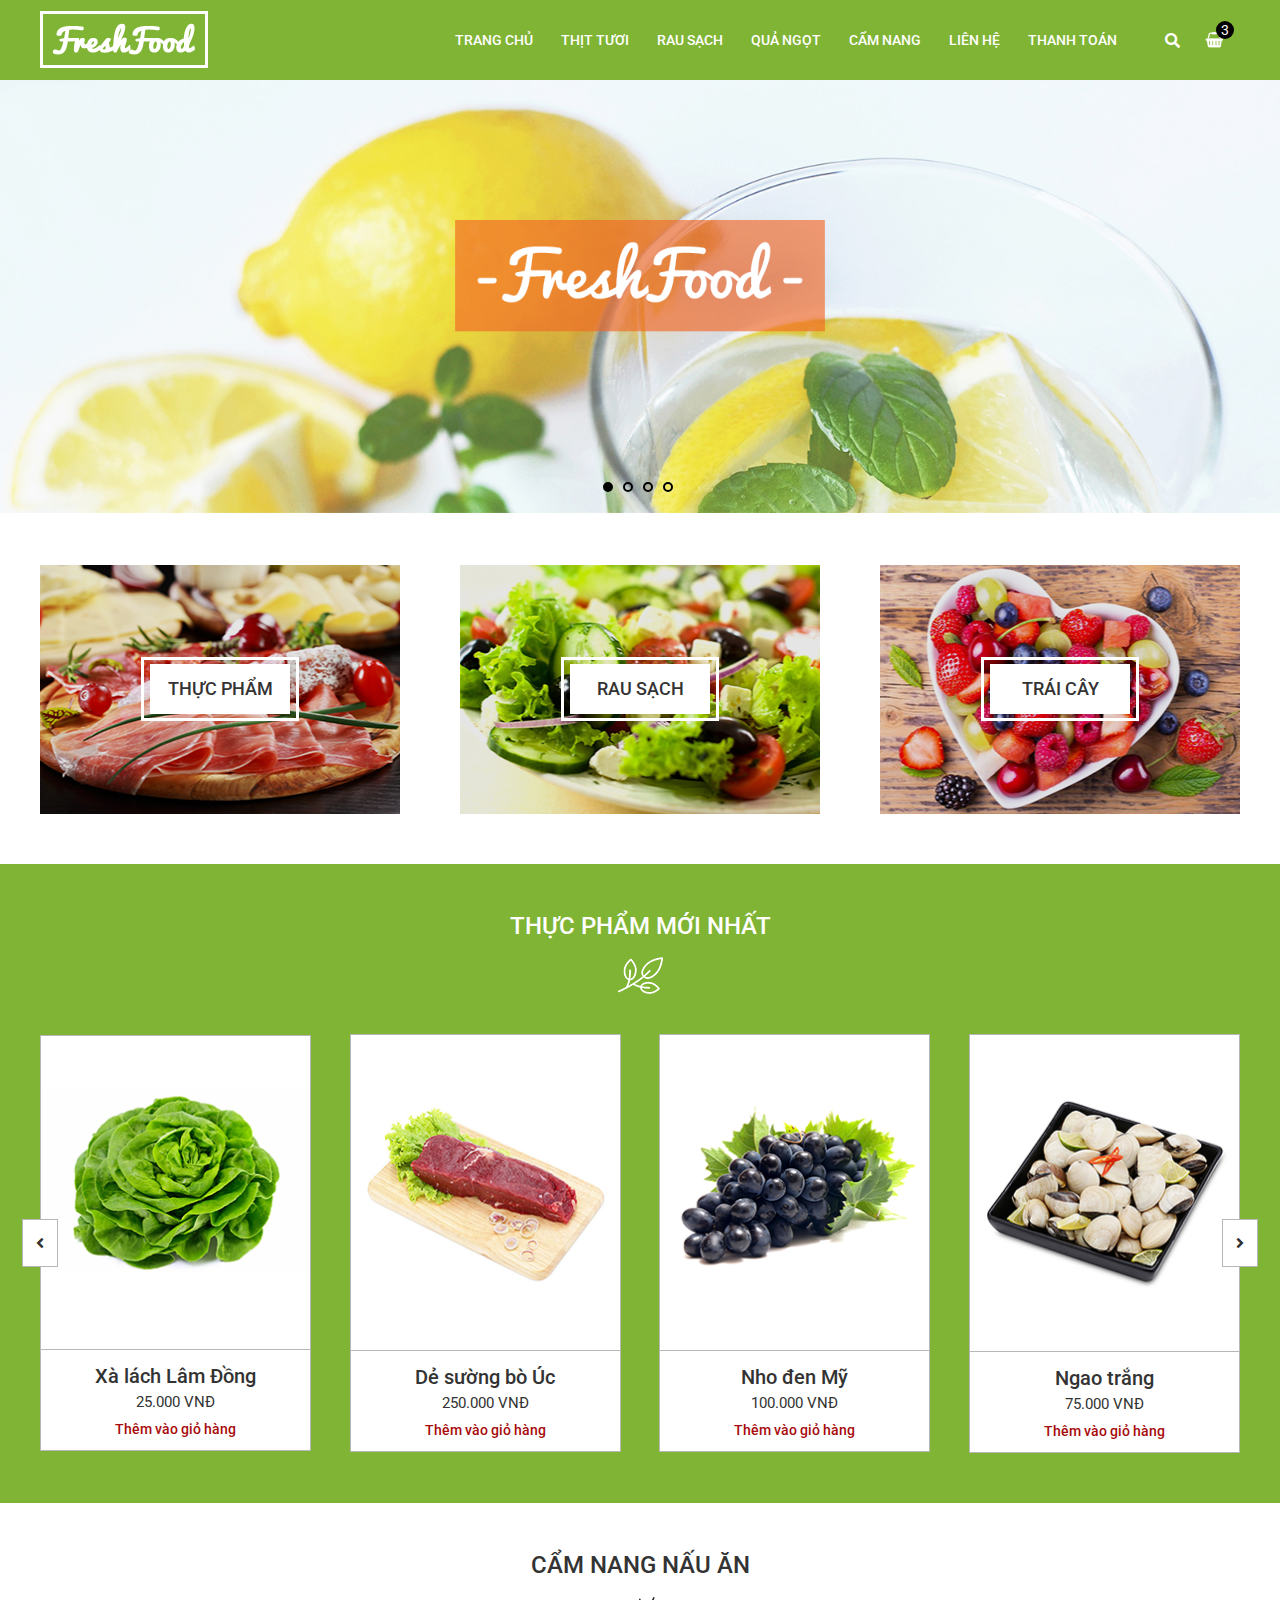
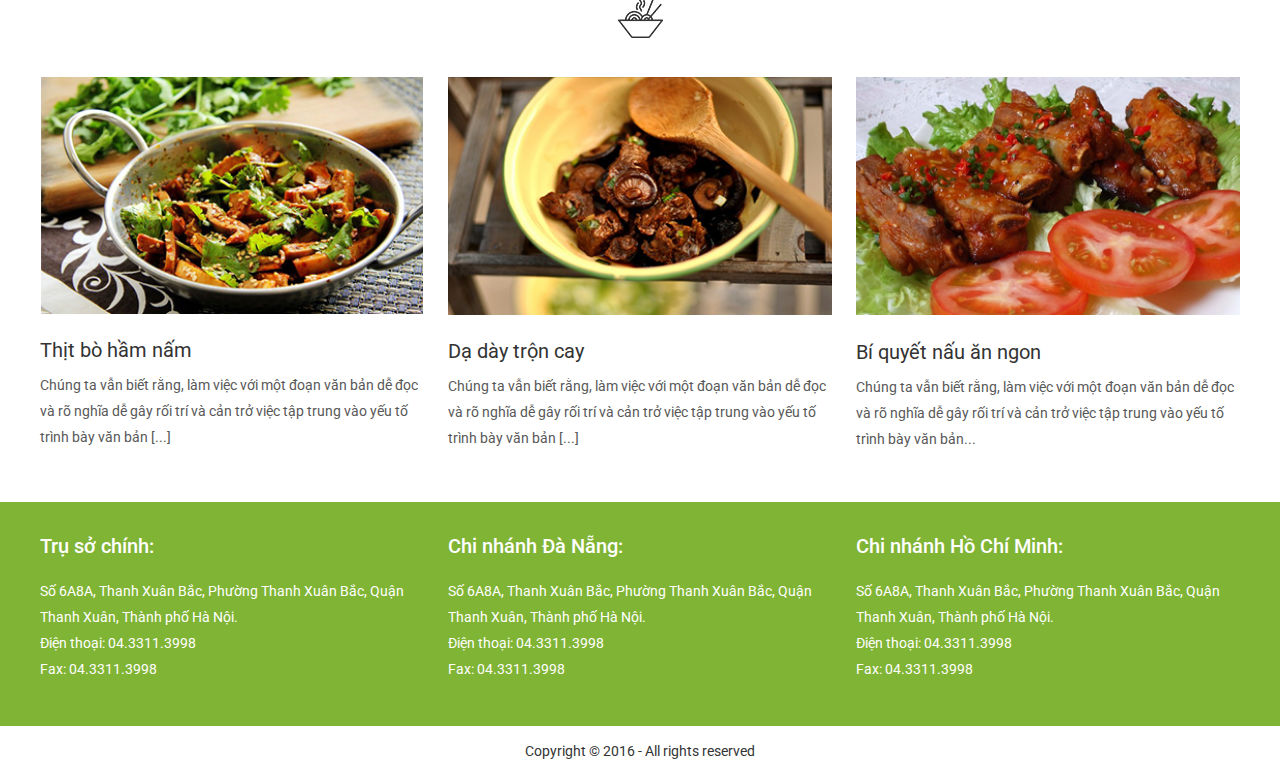
<file: Fresh-Food-master/index.html>
<!DOCTYPE html>
<html lang="en">

<head>
    <meta charset="UTF-8">
    <meta http-equiv="X-UA-Compatible" content="IE=edge">
    <meta name="viewport" content="width=device-width, initial-scale=1.0">
    <title>Fresh food A</title>
    <link rel="preconnect" href="https://fonts.googleapis.com">
    <link rel="preconnect" href="https://fonts.gstatic.com" crossorigin>
    <link href="https://fonts.googleapis.com/css2?family=Roboto:wght@100;300;400;500;700;900&display=swap" rel="stylesheet">
    <link rel="stylesheet" href="assets/Font awesome/css/fontawesome.css">
    <link rel="stylesheet" href="assets/Font awesome/css/brands.css">
    <link rel="stylesheet" href="assets/Font awesome/css/solid.css">
    <link rel="stylesheet" href="assets/Font awesome/css/all.css">
    <link rel="stylesheet" href="assets/css/reset.css">
    <link rel="stylesheet" href="assets/css/grid.css">
    <link rel="stylesheet" href="assets/css/base.css">
    <link rel="stylesheet" href="assets/css/main.css">
    <link rel="stylesheet" href="assets/css/responsive.css">
</head>

<body>
    <div class="wrapper">
        <!-- Header -->
        <header class="header">
            <div class="grid wide header-content">
                <a href="index.html" class="header-logo">
                    <img src="assets/img/logo.png" alt="Header logo">
                </a>
                <div class="header-nav">
                    <ul class="header-menu hide-on-mobile-tablet">
                        <li class="menu-item">
                            <a href="index.html" class="item-link">
                                Trang chủ
                            </a>
                        </li>
                        <li class="menu-item">
                            <a href="category-product.html" class="item-link">
                                Thịt tươi
                            </a>
                        </li>
                        <li class="menu-item">
                            <a href="category-product.html" class="item-link">
                                Rau sạch
                            </a>
                        </li>
                        <li class="menu-item">
                            <a href="category-product.html" class="item-link">
                                Quả ngọt
                            </a>
                        </li>
                        <li class="menu-item">
                            <a href="category-news.html" class="item-link">
                                Cẩm nang
                            </a>
                        </li>
                        <li class="menu-item">
                            <a href="#footer" class="item-link">
                                Liên hệ
                            </a>
                        </li>
                        <li class="menu-item">
                            <a href="cart.html" class="item-link">
                                Thanh toán
                            </a>
                        </li>
                    </ul>
                    <div class="header-search">
                        <label for="search-box-input" class="search-link">
                                <i class="fas fa-search search-logo"></i>
                        </label>

                        <input type="checkbox" hidden id="search-box-input">
                        <div class="search-box">
                            <input type="text" class="search-input" placeholder="Search">
                            <i class="fas fa-search search-btn"></i>
                        </div>
                    </div>
                    <div class="header-cart">
                        <a href="cart.html" class="cart has-cart">
                            <img src="assets/img/cart/cart.png" alt="Cart" class="cart-logo">
                            <span class="cart-num">3</span>
                        </a>
                    </div>
                    <div class="header-mobile hide-on-pc">
                        <input type="checkbox" hidden id="header-menu-input">
                        <label for="header-menu-input" class="overlay"></label>
                        <label for="header-menu-input" class="header-mobile-icon">
                            <i class="fas fa-bars"></i>
                        </label>
                        <div class="mobile-menu">
                            <label for="header-menu-input" class="esc-btn">
                                <i class="fas fa-times"></i>
                            </label>
                            <img src="assets/img/logo.png" alt="Logo" class="mobile-menu-logo">
                            <ul class="mobile-list">
                                <li class="mobile-item">
                                    <a href="index.html" class="mobile-link">Trang chủ</a>
                                </li>
                                <li class="mobile-item">
                                    <a href="category-news.html" class="mobile-link">Cẩm nang</a>
                                </li>
                                <li class="mobile-item">
                                    <a href="cart.html" class="mobile-link">Thanh toán</a>
                                </li>
                                <li class="mobile-item">
                                    <a href="" class="mobile-link">Liên hệ</a>
                                </li>
                            </ul>
                        </div>
                    </div>
                </div>
            </div>
        </header>

        <!-- Container -->
        <div class="container">
            <!-- Slider -->
            <div class="slider">
                <div class="slide-list">
                    <input type="radio" name="r" id="btn-input-1" class="btn" checked>
                    <input type="radio" name="r" id="btn-input-2" class="btn">
                    <input type="radio" name="r" id="btn-input-3" class="btn">
                    <input type="radio" name="r" id="btn-input-4" class="btn">

                    <div class="slide-item sl1">
                        <img src="assets/img/slide/slide-img.png" class="slide-img" alt="Slide img">
                    </div>
                    <div class="slide-item">
                        <img src="assets/img/slide/slide-img.png" class="slide-img" alt="Slide img">
                    </div>
                    <div class="slide-item">
                        <img src="assets/img/slide/slide-img.png" class="slide-img" alt="Slide img">
                    </div>
                    <div class="slide-item">
                        <img src="assets/img/slide/slide-img.png" class="slide-img" alt="Slide img">
                    </div>
                </div>
            </div>

            <!-- Category -->
            <div class="grid wide category">
                <a href="category-product.html" class="category-item" style="background-image: url(assets/img/category/category-img-1.png);">
                    <span class="item-border">
                        <span class="item-text">
                            Thực phẩm
                        </span>
                    </span>
                </a>
                <a href="category-product.html" class="category-item" style="background-image: url(assets/img/category/category-img-2.png);">
                    <span class=" item-border ">
                        <span class="item-text ">
                            Rau sạch
                        </span>
                    </span>
                </a>
                <a href="category-product.html" class="category-item" style="background-image: url(assets/img/category/category-img-3.png);">
                    <span class="item-border">
                        <span class="item-text">
                            Trái cây
                        </span>
                    </span>
                </a>
            </div>

            <!-- New product -->
            <div class="new-product">
                <div class="grid wide content-section">
                    <div class="title-section">
                        <p class="title-content">Thực phẩm mới nhất</p>
                        <img src="assets/img/new-product/new-product-logo.png" alt="" class="section-logo">
                    </div>
                    <div class="section-detail">
                        <div class="new-product-slide">
                            <div class="new-product-list">
                                <input type="radio" name="n" hidden id="btn-left">
                                <input type="radio" name="n" hidden id="btn-right">
                                <ul class="product-list pl1">
                                    <li class="product-item">
                                        <a href="detail-product.html" class="product-link">
                                            <img src="assets/img/new-product/new-product-1.png" alt="New Product" class="product-img">
                                            <div class="product-info">
                                                <p class="product-name">Xà lách Lâm Đồng</p>
                                                <span class="product-price">25.000 VNĐ</span>
                                                <span class="add-cart">Thêm vào giỏ hàng</span>
                                            </div>
                                        </a>
                                    </li>
                                    <li class="product-item">
                                        <a href="detail-product.html" class="product-link">
                                            <img src="assets/img/new-product/new-product-2.png" alt="New Product" class="product-img">
                                            <div class="product-info">
                                                <p class="product-name">Dẻ sường bò Úc</p>
                                                <span class="product-price">250.000 VNĐ</span>
                                                <span class="add-cart">Thêm vào giỏ hàng</span>
                                            </div>
                                        </a>
                                    </li>
                                    <li class="product-item">
                                        <a href="detail-product.html" class="product-link">
                                            <img src="assets/img/new-product/new-product-3.png" alt="New Product" class="product-img">
                                            <div class="product-info">
                                                <p class="product-name">Nho đen Mỹ</p>
                                                <span class="product-price">100.000 VNĐ</span>
                                                <span class="add-cart">Thêm vào giỏ hàng</span>
                                            </div>
                                        </a>
                                    </li>
                                    <li class="product-item">
                                        <a href="detail-product.html" class="product-link">
                                            <img src="assets/img/new-product/new-product-4.png" alt="New Product" class="product-img">
                                            <div class="product-info">
                                                <p class="product-name">Ngao trắng</p>
                                                <span class="product-price">75.000 VNĐ</span>
                                                <span class="add-cart">Thêm vào giỏ hàng</span>
                                            </div>
                                        </a>
                                    </li>
                                </ul>
                                <ul class="product-list">
                                    <li class="product-item">
                                        <a href="detail-product.html" class="product-link">
                                            <img src="assets/img/new-product/new-product-1.png" alt="New Product" class="product-img">
                                            <div class="product-info">
                                                <p class="product-name">Xà lách Lâm Đồng</p>
                                                <span class="product-price">25.000 VNĐ</span>
                                                <span class="add-cart">Thêm vào giỏ hàng</span>
                                            </div>
                                        </a>
                                    </li>
                                    <li class="product-item">
                                        <a href="detail-product.html" class="product-link">
                                            <img src="assets/img/new-product/new-product-2.png" alt="New Product" class="product-img">
                                            <div class="product-info">
                                                <p class="product-name">Dẻ sường bò Úc</p>
                                                <span class="product-price">250.000 VNĐ</span>
                                                <span class="add-cart">Thêm vào giỏ hàng</span>
                                            </div>
                                        </a>
                                    </li>
                                    <li class="product-item">
                                        <a href="detail-product.html" class="product-link">
                                            <img src="assets/img/new-product/new-product-3.png" alt="New Product" class="product-img">
                                            <div class="product-info">
                                                <p class="product-name">Nho đen Mỹ</p>
                                                <span class="product-price">100.000 VNĐ</span>
                                                <span class="add-cart">Thêm vào giỏ hàng</span>
                                            </div>
                                        </a>
                                    </li>
                                    <li class="product-item">
                                        <a href="detail-product.html" class="product-link">
                                            <img src="assets/img/new-product/new-product-4.png" alt="New Product" class="product-img">
                                            <div class="product-info">
                                                <p class="product-name">Ngao trắng</p>
                                                <span class="product-price">75.000 VNĐ</span>
                                                <span class="add-cart">Thêm vào giỏ hàng</span>
                                            </div>
                                        </a>
                                    </li>
                                </ul>
                            </div>
                        </div>
                        <label for="btn-left" class="arrow-left">
                            <i class="fas fa-angle-left"></i>
                        </label>
                        <label for="btn-right" class="arrow-right">
                            <i class="fas fa-angle-right"></i>
                        </label>
                    </div>
                </div>
            </div>

            <!-- Hand book -->
            <div class="hand-book">
                <div class="grid wide content-section">
                    <div class="title-section">
                        <p class="title-content">Cẩm nang nấu ăn</p>
                        <img src="assets/img/hand-book/hand-book-logo.png" alt="" class="section-logo">
                    </div>
                    <div class="row">
                        <div class="col l-4 m-6 c-12">
                            <a href="detail-news.html" class="hand-book-item">
                                <img src="assets/img/hand-book/hand-book-img-1.png" alt="Hand book img">
                                <p class="item-title">Thịt bò hầm nấm</p>
                                <p class="item-descript">Chúng ta vẫn biết rằng, làm việc với một đoạn văn bản dễ đọc và rõ nghĩa dễ gây rối trí và cản trở việc tập trung vào yếu tố trình bày văn bản [...]</p>
                            </a>
                        </div>
                        <div class="col l-4 m-6 c-12">
                            <a href="detail-news.html" class="hand-book-item">
                                <img src="assets/img/hand-book/hand-book-img-2.png" alt="Hand book img">
                                <p class="item-title">Dạ dày trộn cay</p>
                                <p class="item-descript">Chúng ta vẫn biết rằng, làm việc với một đoạn văn bản dễ đọc và rõ nghĩa dễ gây rối trí và cản trở việc tập trung vào yếu tố trình bày văn bản [...]</p>
                            </a>
                        </div>
                        <div class="col l-4 m-12 c-12">
                            <a href="detail-news.html" class="hand-book-item">
                                <img src="assets/img/hand-book/hand-book-img-3.png" alt="Hand book img">
                                <p class="item-title">Bí quyết nấu ăn ngon</p>
                                <p class="item-descript">Chúng ta vẫn biết rằng, làm việc với một đoạn văn bản dễ đọc và rõ nghĩa dễ gây rối trí và cản trở việc tập trung vào yếu tố trình bày văn bản...</p>
                            </a>
                        </div>
                    </div>
                </div>

            </div>
        </div>

        <!-- Footer -->
        <footer class="footer" id="footer">
            <div class="grid wide">
                <div class="row footer-mobile">
                    <div class="col l-4 m-6 c-12">
                        <p class="footer-title">
                            Trụ sở chính:
                        </p>
                        <a href="" class="footer-contact">
                            Số 6A8A, Thanh Xuân Bắc, Phường Thanh Xuân Bắc, Quận Thanh Xuân, Thành phố Hà Nội.
                        </a>
                        <span class="footer-contact">
                            Điện thoại:
                            <a href="tel: 04.3311.3998">
                                 04.3311.3998    
                            </a>
                        </span>
                        <span class="footer-contact">
                            Fax:
                            <a href="tel: 04.3311.3998">
                                 04.3311.3998    
                            </a>
                        </span>
                    </div>
                    <div class="col l-4 m-6 c-12">
                        <p class="footer-title">
                            Chi nhánh Đà Nẵng:
                        </p>
                        <a href="" class="footer-contact">
                            Số 6A8A, Thanh Xuân Bắc, Phường Thanh Xuân Bắc, Quận Thanh Xuân, Thành phố Hà Nội.
                        </a>
                        <span class="footer-contact">
                            Điện thoại:
                            <a href="tel: 04.3311.3998">
                                 04.3311.3998    
                            </a>
                        </span>
                        <span class="footer-contact">
                            Fax:
                            <a href="tel: 04.3311.3998">
                                 04.3311.3998    
                            </a>
                        </span>
                    </div>
                    <div class="col l-4 m-12 c-12">
                        <p class="footer-title">
                            Chi nhánh Hồ Chí Minh:
                        </p>
                        <a href="" class="footer-contact">
                            Số 6A8A, Thanh Xuân Bắc, Phường Thanh Xuân Bắc, Quận Thanh Xuân, Thành phố Hà Nội.
                        </a>
                        <span class="footer-contact">
                            Điện thoại:
                            <a href="tel: 04.3311.3998">
                                 04.3311.3998    
                            </a>
                        </span>
                        <span class="footer-contact">
                            Fax:
                            <a href="tel: 04.3311.3998">
                                 04.3311.3998    
                            </a>
                        </span>
                    </div>
                </div>
            </div>
            <div class="footer-copyright">
                <p class="text-copyright ">Copyright © 2016 - All rights reserved</p>
            </div>
        </footer>
    </div>
</body>

</html>
</file>
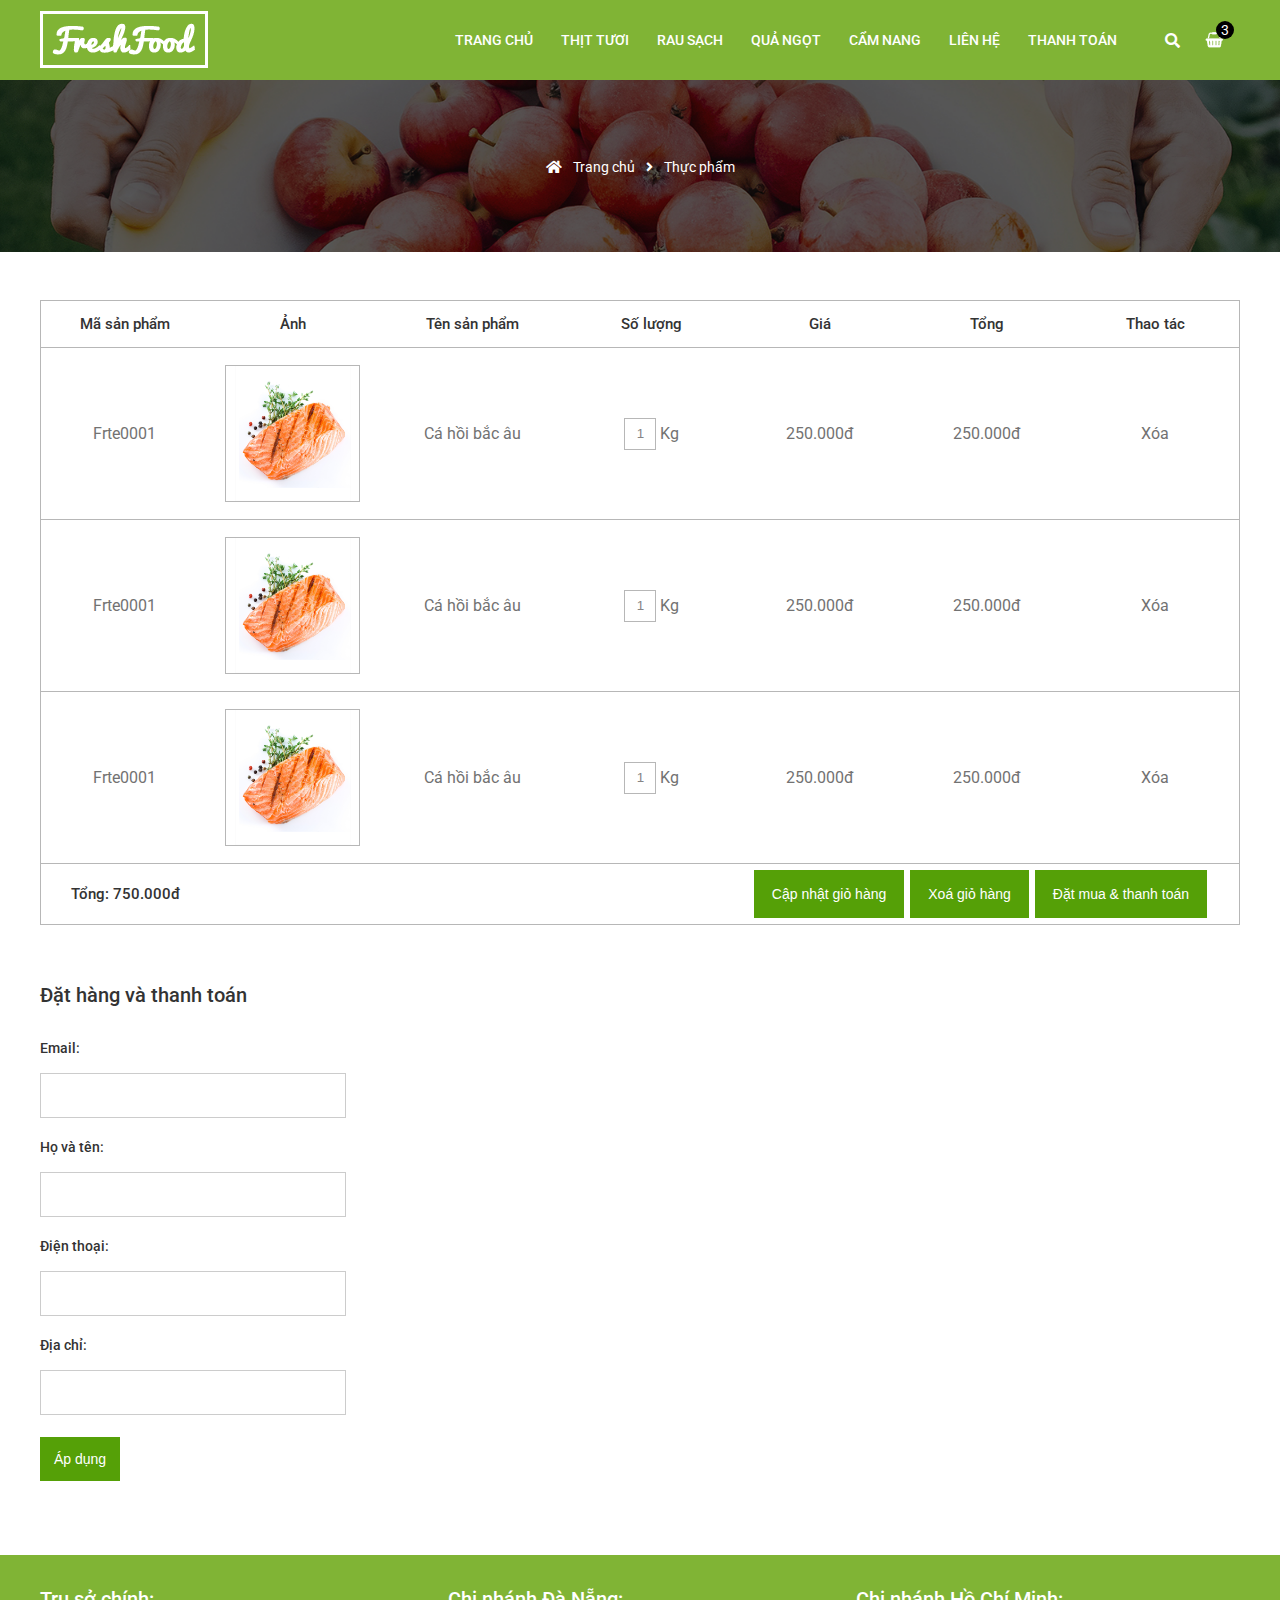
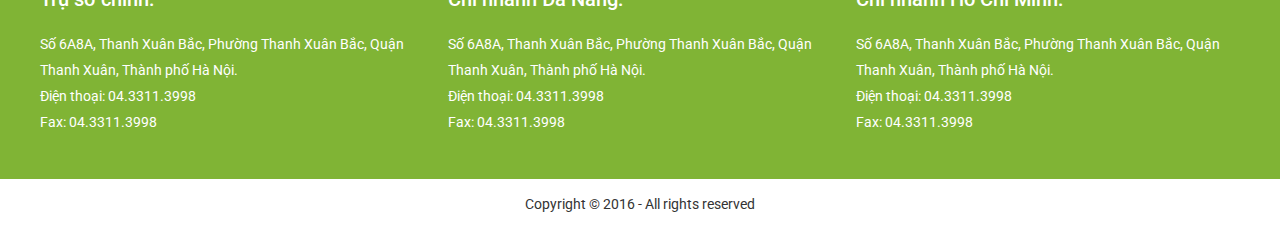
<file: Fresh-Food-master/cart.html>
<!DOCTYPE html>
<html lang="en">

<head>
    <meta charset="UTF-8">
    <meta http-equiv="X-UA-Compatible" content="IE=edge">
    <meta name="viewport" content="width=device-width, initial-scale=1.0">
    <title>Fresh food</title>
    <link rel="preconnect" href="https://fonts.googleapis.com">
    <link rel="preconnect" href="https://fonts.gstatic.com" crossorigin>
    <link href="https://fonts.googleapis.com/css2?family=Roboto:wght@100;300;400;500;700;900&display=swap" rel="stylesheet">
    <link rel="stylesheet" href="assets/Font awesome/css/fontawesome.css">
    <link rel="stylesheet" href="assets/Font awesome/css/brands.css">
    <link rel="stylesheet" href="assets/Font awesome/css/solid.css">
    <link rel="stylesheet" href="assets/Font awesome/css/all.css">
    <link rel="stylesheet" href="assets/css/reset.css">
    <link rel="stylesheet" href="assets/css/grid.css">
    <link rel="stylesheet" href="assets/css/base.css">
    <link rel="stylesheet" href="assets/css/cart.css">
    <link rel="stylesheet" href="assets/css/responsive.css">
</head>

<body>
    <div class="wrapper">
        <!-- Header -->
        <header class="header">
            <div class="grid wide header-content">
                <a href="index.html" class="header-logo">
                    <img src="assets/img/logo.png" alt="Header logo">
                </a>
                <div class="header-nav">
                    <ul class="header-menu hide-on-mobile-tablet">
                        <li class="menu-item">
                            <a href="index.html" class="item-link">
                                Trang chủ
                            </a>
                        </li>
                        <li class="menu-item">
                            <a href="category-product.html" class="item-link">
                                Thịt tươi
                            </a>
                        </li>
                        <li class="menu-item">
                            <a href="category-product.html" class="item-link">
                                Rau sạch
                            </a>
                        </li>
                        <li class="menu-item">
                            <a href="category-product.html" class="item-link">
                                Quả ngọt
                            </a>
                        </li>
                        <li class="menu-item">
                            <a href="category-news.html" class="item-link">
                                Cẩm nang
                            </a>
                        </li>
                        <li class="menu-item">
                            <a href="#footer" class="item-link">
                                Liên hệ
                            </a>
                        </li>
                        <li class="menu-item">
                            <a href="cart.html" class="item-link">
                                Thanh toán
                            </a>
                        </li>
                    </ul>
                    <div class="header-search">
                        <label for="search-box-input" class="search-link">
                                <i class="fas fa-search search-logo"></i>
                        </label>

                        <input type="checkbox" hidden id="search-box-input">
                        <div class="search-box">
                            <input type="text" class="search-input" placeholder="Search">
                            <i class="fas fa-search search-btn"></i>
                        </div>
                    </div>
                    <div class="header-cart">
                        <a href="cart.html" class="cart has-cart">
                            <img src="assets/img/cart/cart.png" alt="Cart" class="cart-logo">
                            <span class="cart-num">3</span>
                        </a>
                    </div>
                    <div class="header-mobile hide-on-pc">
                        <input type="checkbox" hidden id="header-menu-input">
                        <label for="header-menu-input" class="overlay"></label>
                        <label for="header-menu-input" class="header-mobile-icon">
                            <i class="fas fa-bars"></i>
                        </label>
                        <div class="mobile-menu">
                            <label for="header-menu-input" class="esc-btn">
                                <i class="fas fa-times"></i>
                            </label>
                            <img src="assets/img/logo.png" alt="Logo" class="mobile-menu-logo">
                            <ul class="mobile-list">
                                <li class="mobile-item">
                                    <a href="index.html" class="mobile-link">Trang chủ</a>
                                </li>
                                <li class="mobile-item">
                                    <a href="category-news.html" class="mobile-link">Cẩm nang</a>
                                </li>
                                <li class="mobile-item">
                                    <a href="cart.html" class="mobile-link">Thanh toán</a>
                                </li>
                                <li class="mobile-item">
                                    <a href="#footer" class="mobile-link">Liên hệ</a>
                                </li>
                            </ul>
                        </div>
                    </div>
                </div>
            </div>
        </header>

        <!-- Container -->
        <div class="container">
            <div class="breadcrumb">
                <img src="assets/img/category-product/breadcrumb.png" class="breadcrumb-img" alt="Breadcrumb background">
                <div class="breadcrumb-content">
                    <span class="breadcrumb-text">
                        <i class="fas fa-home"></i>
                    </span>
                    <span class="breadcrumb-text">
                        <a href="index.html" class="breadcrumb-link">
                            Trang chủ
                        </a>
                    </span>
                    <span class="breadcrumb-text">
                        <i class="fas fa-angle-right"></i>
                    </span>
                    <span class="breadcrumb-text">
                        <a href="#" class="breadcrumb-link">
                            Thực phẩm
                        </a>
                    </span>
                </div>
            </div>
            <div class="grid wide ">
                <!-- Cart -->
                <div class="cart-detail">
                    <div class="cart-detail-title">
                        <span class="cart-title cart-code-product">Mã sản phẩm</span>
                        <span class="cart-title">Ảnh</span>
                        <span class="cart-title cart-name-title">Tên sản phẩm</span>
                        <span class="cart-title">Số lượng</span>
                        <span class="cart-title">Giá</span>
                        <span class="cart-title">Tổng</span>
                        <span class="cart-title">Thao tác</span>
                    </div>
                    <ul class="cart-detail-content">
                        <li class="product-item">
                            <span class="product-code">Frte0001</span>
                            <span class="product-img">
                                <a href="detail-product.html">
                                    <div class="cart-product-img" style="background-image: url(assets/img/detail-product/product-img.png);"></div>
                                </a>
                            </span>
                            <span class="product-name">Cá hồi bắc âu</span>
                            <span class="product-number">
                                <input type="tel" class="number" value="1"> Kg
                            </span>
                            <span class="product-price">250.000đ</span>
                            <span class="product-total hide-on-mobile">250.000đ</span>
                            <span class="product-operation">
                                <p class="product-delete">Xóa</p>
                            </span>
                        </li>
                        <li class="product-item">
                            <span class="product-code">Frte0001</span>
                            <span class="product-img">
                                <a href="detail-product.html">
                                    <div class="cart-product-img" style="background-image: url(assets/img/detail-product/product-img.png);"></div>
                                </a>
                            </span>
                            <span class="product-name">Cá hồi bắc âu</span>
                            <span class="product-number">
                                <input type="tel" class="number" value="1"> Kg
                            </span>
                            <span class="product-price">250.000đ</span>
                            <span class="product-total hide-on-mobile">250.000đ</span>
                            <span class="product-operation">
                                <p class="product-delete">Xóa</p>
                            </span>
                        </li>
                        <li class="product-item">
                            <span class="product-code">Frte0001</span>
                            <span class="product-img">
                                <a href="detail-product.html">
                                    <div class="cart-product-img" style="background-image: url(assets/img/detail-product/product-img.png);"></div>
                                </a>
                            </span>
                            <span class="product-name">Cá hồi bắc âu</span>
                            <span class="product-number">
                                <input type="tel" class="number" value="1"> Kg
                            </span>
                            <span class="product-price">250.000đ</span>
                            <span class="product-total hide-on-mobile">250.000đ</span>
                            <span class="product-operation">
                                <p class="product-delete">Xóa</p>
                            </span>
                        </li>
                    </ul>
                    <div class="cart-total hide-on-mobile">
                        <span class="price-total">Tổng: 750.000đ</span>
                        <div class="cart-operation">
                            <button class="btn cart-btn hide-on-mobile">
                                Cập nhật giỏ hàng
                            </button>
                            <button class="btn cart-btn hide-on-mobile">
                                Xoá giỏ hàng
                            </button>
                            <button class="btn cart-btn hide-on-mobile">
                                    Đặt mua & thanh toán
                            </button>
                        </div>
                    </div>
                    <div class="cart-total mobile-cart hide-on-pc hide-on-tablet">
                        <span class="price-total">Tổng: 750.000đ</span>
                        <div class="cart-operation">
                            <a href="" class="cart-btn-link">
                                <button class="btn cart-btn">
                                    Cập nhật giỏ hàng
                                </button>
                            </a>
                            <a href="#pay" class="cart-btn-link">
                                <button class="btn cart-btn">
                                    Thanh toán
                                </button>
                            </a>
                        </div>
                    </div>

                </div>

                <!-- Payment -->
                <div class="payment" id="pay">
                    <p class="payment-title">Đặt hàng và thanh toán</p>
                    <p class="payment-label">Email:</p>
                    <input type="email" class="payment-input">
                    <p class="payment-label">Họ và tên:</p>
                    <input type="text" class="payment-input">
                    <p class="payment-label">Điện thoại:</p>
                    <input type="tel" class="payment-input">
                    <p class="payment-label">Địa chỉ:</p>
                    <input type="text" class="payment-input">

                    <button class="payment-btn btn">
                        Áp dụng
                    </button>
                </div>
            </div>
        </div>

        <!-- Footer -->
        <footer class="footer" id="footer">
            <div class="grid wide">
                <div class="row footer-mobile">
                    <div class="col l-4 m-6 c-12">
                        <p class="footer-title">
                            Trụ sở chính:
                        </p>
                        <a href="" class="footer-contact">
                            Số 6A8A, Thanh Xuân Bắc, Phường Thanh Xuân Bắc, Quận Thanh Xuân, Thành phố Hà Nội.
                        </a>
                        <span class="footer-contact">
                            Điện thoại:
                            <a href="tel: 04.3311.3998">
                                 04.3311.3998    
                            </a>
                        </span>
                        <span class="footer-contact">
                            Fax:
                            <a href="tel: 04.3311.3998">
                                 04.3311.3998    
                            </a>
                        </span>
                    </div>
                    <div class="col l-4 m-6 c-12">
                        <p class="footer-title">
                            Chi nhánh Đà Nẵng:
                        </p>
                        <a href="" class="footer-contact">
                            Số 6A8A, Thanh Xuân Bắc, Phường Thanh Xuân Bắc, Quận Thanh Xuân, Thành phố Hà Nội.
                        </a>
                        <span class="footer-contact">
                            Điện thoại:
                            <a href="tel: 04.3311.3998">
                                 04.3311.3998    
                            </a>
                        </span>
                        <span class="footer-contact">
                            Fax:
                            <a href="tel: 04.3311.3998">
                                 04.3311.3998    
                            </a>
                        </span>
                    </div>
                    <div class="col l-4 m-12 c-12">
                        <p class="footer-title">
                            Chi nhánh Hồ Chí Minh:
                        </p>
                        <a href="" class="footer-contact">
                            Số 6A8A, Thanh Xuân Bắc, Phường Thanh Xuân Bắc, Quận Thanh Xuân, Thành phố Hà Nội.
                        </a>
                        <span class="footer-contact">
                            Điện thoại:
                            <a href="tel: 04.3311.3998">
                                 04.3311.3998    
                            </a>
                        </span>
                        <span class="footer-contact">
                            Fax:
                            <a href="tel: 04.3311.3998">
                                 04.3311.3998    
                            </a>
                        </span>
                    </div>
                </div>
            </div>
            <div class="footer-copyright">
                <p class="text-copyright ">Copyright © 2016 - All rights reserved</p>
            </div>
        </footer>
    </div>
    <div id="fb-root"></div>
    <script async defer crossorigin="anonymous" src="https://connect.facebook.net/vi_VN/sdk.js#xfbml=1&version=v11.0&appId=179877092711082&autoLogAppEvents=1" nonce="xtfaUabL"></script>
</body>

</html>
</file>
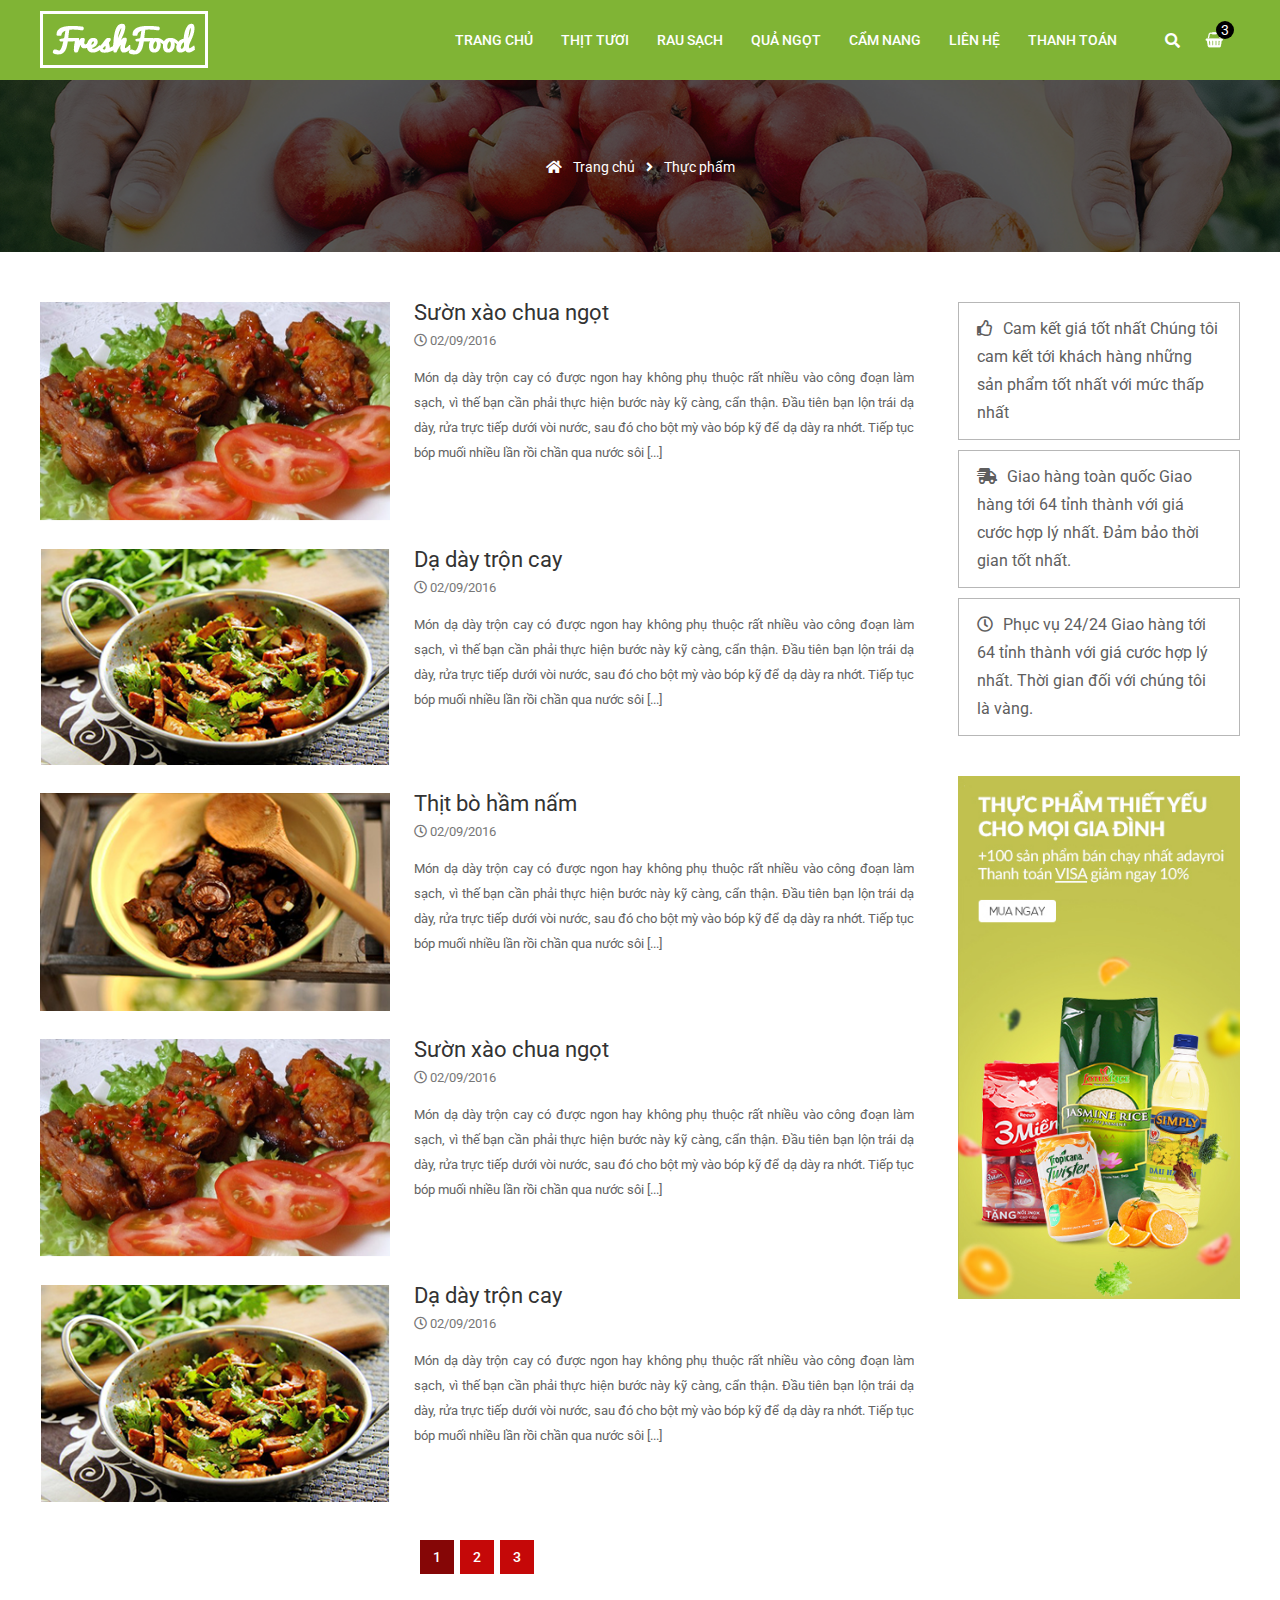
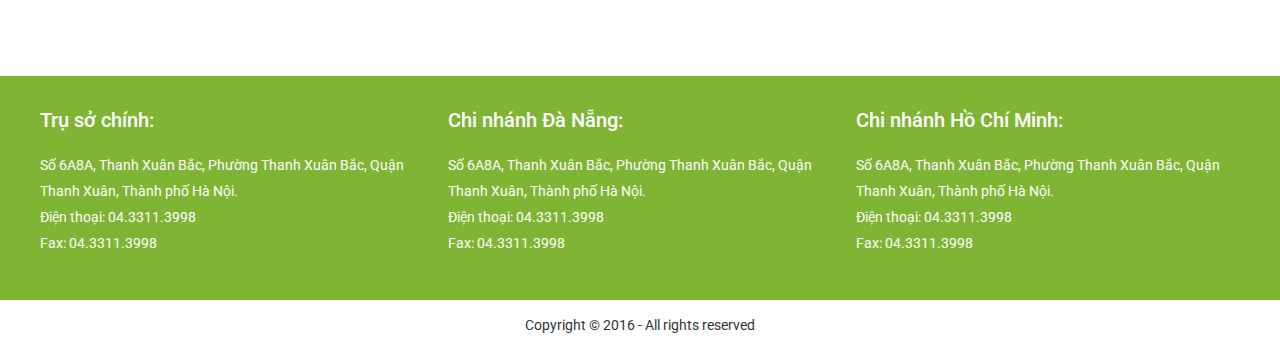
<file: Fresh-Food-master/category-news.html>
<!DOCTYPE html>
<html lang="en">

<head>
    <meta charset="UTF-8">
    <meta http-equiv="X-UA-Compatible" content="IE=edge">
    <meta name="viewport" content="width=device-width, initial-scale=1.0">
    <title>Fresh food</title>
    <link rel="preconnect" href="https://fonts.googleapis.com">
    <link rel="preconnect" href="https://fonts.gstatic.com" crossorigin>
    <link href="https://fonts.googleapis.com/css2?family=Roboto:wght@100;300;400;500;700;900&display=swap" rel="stylesheet">
    <link rel="stylesheet" href="assets/Font awesome/css/fontawesome.css">
    <link rel="stylesheet" href="assets/Font awesome/css/brands.css">
    <link rel="stylesheet" href="assets/Font awesome/css/solid.css">
    <link rel="stylesheet" href="assets/Font awesome/css/all.css">
    <link rel="stylesheet" href="assets/css/reset.css">
    <link rel="stylesheet" href="assets/css/grid.css">
    <link rel="stylesheet" href="assets/css/base.css">
    <link rel="stylesheet" href="assets/css/category-news.css">
    <link rel="stylesheet" href="assets/css/responsive.css">
</head>

<body>
    <div class="wrapper">
        <!-- Header -->
        <header class="header">
            <div class="grid wide header-content">
                <a href="index.html" class="header-logo">
                    <img src="assets/img/logo.png" alt="Header logo">
                </a>
                <div class="header-nav">
                    <ul class="header-menu hide-on-mobile-tablet">
                        <li class="menu-item">
                            <a href="index.html" class="item-link">
                                Trang chủ
                            </a>
                        </li>
                        <li class="menu-item">
                            <a href="category-product.html" class="item-link">
                                Thịt tươi
                            </a>
                        </li>
                        <li class="menu-item">
                            <a href="category-product.html" class="item-link">
                                Rau sạch
                            </a>
                        </li>
                        <li class="menu-item">
                            <a href="category-product.html" class="item-link">
                                Quả ngọt
                            </a>
                        </li>
                        <li class="menu-item">
                            <a href="category-news.html" class="item-link">
                                Cẩm nang
                            </a>
                        </li>
                        <li class="menu-item">
                            <a href="#footer" class="item-link">
                                Liên hệ
                            </a>
                        </li>
                        <li class="menu-item">
                            <a href="cart.html" class="item-link">
                                Thanh toán
                            </a>
                        </li>
                    </ul>
                    <div class="header-search">
                        <label for="search-box-input" class="search-link">
                                <i class="fas fa-search search-logo"></i>
                        </label>

                        <input type="checkbox" hidden id="search-box-input">
                        <div class="search-box">
                            <input type="text" class="search-input" placeholder="Search">
                            <i class="fas fa-search search-btn"></i>
                        </div>
                    </div>
                    <div class="header-cart">
                        <a href="cart.html" class="cart has-cart">
                            <img src="assets/img/cart/cart.png" alt="Cart" class="cart-logo">
                            <span class="cart-num">3</span>
                        </a>
                    </div>
                    <div class="header-mobile hide-on-pc">
                        <input type="checkbox" hidden id="header-menu-input">
                        <label for="header-menu-input" class="overlay"></label>
                        <label for="header-menu-input" class="header-mobile-icon">
                            <i class="fas fa-bars"></i>
                        </label>
                        <div class="mobile-menu">
                            <label for="header-menu-input" class="esc-btn">
                                <i class="fas fa-times"></i>
                            </label>
                            <img src="assets/img/logo.png" alt="Logo" class="mobile-menu-logo">
                            <ul class="mobile-list">
                                <li class="mobile-item">
                                    <a href="index.html" class="mobile-link">Trang chủ</a>
                                </li>
                                <li class="mobile-item">
                                    <a href="category-news.html" class="mobile-link">Cẩm nang</a>
                                </li>
                                <li class="mobile-item">
                                    <a href="cart.html" class="mobile-link">Thanh toán</a>
                                </li>
                                <li class="mobile-item">
                                    <a href="#footer" class="mobile-link">Liên hệ</a>
                                </li>
                            </ul>
                        </div>
                    </div>
                </div>
            </div>
        </header>

        <!-- Container -->
        <div class="container">
            <div class="breadcrumb">
                <img src="assets/img/category-product/breadcrumb.png" class="breadcrumb-img" alt="Breadcrumb background">
                <div class="breadcrumb-content">
                    <span class="breadcrumb-text">
                        <i class="fas fa-home"></i>
                    </span>
                    <span class="breadcrumb-text">
                        <a href="index.html" class="breadcrumb-link">
                            Trang chủ
                        </a>
                    </span>
                    <span class="breadcrumb-text">
                        <i class="fas fa-angle-right"></i>
                    </span>
                    <span class="breadcrumb-text">
                        <a href="#" class="breadcrumb-link">
                            Thực phẩm
                        </a>
                    </span>
                </div>
            </div>
            <div class="grid wide ">
                <div class="row">
                    <div class="col l-9 m-12 c-12">
                        <!-- Content -->
                        <div class="content">
                            <div class="hand-book-list">
                                <a href="detail-news.html" class="row hand-book-item">
                                    <div class="col l-5 m-5 c-12 hand-book-img">
                                        <img src="assets/img/hand-book/hand-book-img-3.png" alt="Hand book img">
                                    </div>
                                    <div class="col l-7 m-7 c-12 item-content">
                                        <p class="item-title">Sườn xào chua ngọt</p>
                                        <span class="item-time">
                                            <i class="far fa-clock"></i>
                                            02/09/2016
                                        </span>
                                        <p class="item-desc">
                                            Món dạ dày trộn cay có được ngon hay không phụ thuộc rất nhiều vào công đoạn làm sạch, vì thế bạn cần phải thực hiện bước này kỹ càng, cẩn thận. Đầu tiên bạn lộn trái dạ dày, rửa trực tiếp dưới vòi nước, sau đó cho bột mỳ vào bóp kỹ để dạ dày ra nhớt.
                                            Tiếp tục bóp muối nhiều lần rồi chần qua nước sôi [...]
                                        </p>
                                    </div>
                                </a>
                                <a href="detail-news.html" class="row hand-book-item">
                                    <div class="col l-5 m-5 c-12 hand-book-img">
                                        <img src="assets/img/hand-book/hand-book-img-1.png" alt="Hand book img">
                                    </div>
                                    <div class="col l-7 m-7 c-12 item-content">
                                        <p class="item-title">Dạ dày trộn cay</p>
                                        <span class="item-time">
                                            <i class="far fa-clock"></i>
                                            02/09/2016
                                        </span>
                                        <p class="item-desc">
                                            Món dạ dày trộn cay có được ngon hay không phụ thuộc rất nhiều vào công đoạn làm sạch, vì thế bạn cần phải thực hiện bước này kỹ càng, cẩn thận. Đầu tiên bạn lộn trái dạ dày, rửa trực tiếp dưới vòi nước, sau đó cho bột mỳ vào bóp kỹ để dạ dày ra nhớt.
                                            Tiếp tục bóp muối nhiều lần rồi chần qua nước sôi [...]
                                        </p>
                                    </div>
                                </a>
                                <a href="detail-news.html" class="row hand-book-item">
                                    <div class="col l-5 m-5 c-12 hand-book-img">
                                        <img src="assets/img/hand-book/hand-book-img-2.png" alt="Hand book img">
                                    </div>
                                    <div class="col l-7 m-7 c-12 item-content">
                                        <p class="item-title">Thịt bò hầm nấm</p>
                                        <span class="item-time">
                                            <i class="far fa-clock"></i>
                                            02/09/2016
                                        </span>
                                        <p class="item-desc">
                                            Món dạ dày trộn cay có được ngon hay không phụ thuộc rất nhiều vào công đoạn làm sạch, vì thế bạn cần phải thực hiện bước này kỹ càng, cẩn thận. Đầu tiên bạn lộn trái dạ dày, rửa trực tiếp dưới vòi nước, sau đó cho bột mỳ vào bóp kỹ để dạ dày ra nhớt.
                                            Tiếp tục bóp muối nhiều lần rồi chần qua nước sôi [...]
                                        </p>
                                    </div>
                                </a>
                                <a href="detail-news.html" class="row hand-book-item">
                                    <div class="col l-5 m-5 c-12 hand-book-img">
                                        <img src="assets/img/hand-book/hand-book-img-3.png" alt="Hand book img">
                                    </div>
                                    <div class="col l-7 m-7 c-12 item-content">
                                        <p class="item-title">Sườn xào chua ngọt</p>
                                        <span class="item-time">
                                            <i class="far fa-clock"></i>
                                            02/09/2016
                                        </span>
                                        <p class="item-desc">
                                            Món dạ dày trộn cay có được ngon hay không phụ thuộc rất nhiều vào công đoạn làm sạch, vì thế bạn cần phải thực hiện bước này kỹ càng, cẩn thận. Đầu tiên bạn lộn trái dạ dày, rửa trực tiếp dưới vòi nước, sau đó cho bột mỳ vào bóp kỹ để dạ dày ra nhớt.
                                            Tiếp tục bóp muối nhiều lần rồi chần qua nước sôi [...]
                                        </p>
                                    </div>
                                </a>
                                <a href="detail-news.html" class="row hand-book-item">
                                    <div class="col l-5 m-5 c-12 hand-book-img">
                                        <img src="assets/img/hand-book/hand-book-img-1.png" alt="Hand book img">
                                    </div>
                                    <div class="col l-7 m-7 c-12 item-content">
                                        <p class="item-title">Dạ dày trộn cay</p>
                                        <span class="item-time">
                                            <i class="far fa-clock"></i>
                                            02/09/2016
                                        </span>
                                        <p class="item-desc">
                                            Món dạ dày trộn cay có được ngon hay không phụ thuộc rất nhiều vào công đoạn làm sạch, vì thế bạn cần phải thực hiện bước này kỹ càng, cẩn thận. Đầu tiên bạn lộn trái dạ dày, rửa trực tiếp dưới vòi nước, sau đó cho bột mỳ vào bóp kỹ để dạ dày ra nhớt.
                                            Tiếp tục bóp muối nhiều lần rồi chần qua nước sôi [...]
                                        </p>
                                    </div>
                                </a>
                            </div>
                            <div class="page-control">
                                <span class="page-number page-number-checked">1</span>
                                <span class="page-number">2</span>
                                <span class="page-number">3</span>
                            </div>
                            <div class="comment-content">
                                <div class="fb-comments" data-href="https://www.facebook.com/whitez2002/posts/1421598951548931" data-width="100%" data-numposts="5"></div>
                            </div>
                        </div>
                    </div>

                    <div class="col l-3 m-0 c-0">
                        <!-- Sidebar -->
                        <div class="sidebar">
                            <div class="sidebar-commit">
                                <div class="commit-content">
                                    <i class="far fa-thumbs-up"></i> Cam kết giá tốt nhất Chúng tôi cam kết tới khách hàng những sản phẩm tốt nhất với mức thấp nhất
                                </div>
                                <div class="commit-content">
                                    <i class="fas fa-shipping-fast"></i> Giao hàng toàn quốc Giao hàng tới 64 tỉnh thành với giá cước hợp lý nhất. Đảm bảo thời gian tốt nhất.
                                </div>
                                <div class="commit-content">
                                    <i class="far fa-clock"></i> Phục vụ 24/24 Giao hàng tới 64 tỉnh thành với giá cước hợp lý nhất. Thời gian đối với chúng tôi là vàng.
                                </div>
                            </div>
                            <a href="#" class="sidebar-ads">
                                <img src="assets/img/detail-product/sidebar-ads.png" alt="Sidebar Ads" class="ads-img">
                            </a>
                        </div>
                    </div>
                </div>
            </div>
        </div>

        <!-- Footer -->
        <footer class="footer" id="footer">
            <div class="grid wide">
                <div class="row footer-mobile">
                    <div class="col l-4 m-6 c-12">
                        <p class="footer-title">
                            Trụ sở chính:
                        </p>
                        <a href="" class="footer-contact">
                            Số 6A8A, Thanh Xuân Bắc, Phường Thanh Xuân Bắc, Quận Thanh Xuân, Thành phố Hà Nội.
                        </a>
                        <span class="footer-contact">
                            Điện thoại:
                            <a href="tel: 04.3311.3998">
                                 04.3311.3998    
                            </a>
                        </span>
                        <span class="footer-contact">
                            Fax:
                            <a href="tel: 04.3311.3998">
                                 04.3311.3998    
                            </a>
                        </span>
                    </div>
                    <div class="col l-4 m-6 c-12">
                        <p class="footer-title">
                            Chi nhánh Đà Nẵng:
                        </p>
                        <a href="" class="footer-contact">
                            Số 6A8A, Thanh Xuân Bắc, Phường Thanh Xuân Bắc, Quận Thanh Xuân, Thành phố Hà Nội.
                        </a>
                        <span class="footer-contact">
                            Điện thoại:
                            <a href="tel: 04.3311.3998">
                                 04.3311.3998    
                            </a>
                        </span>
                        <span class="footer-contact">
                            Fax:
                            <a href="tel: 04.3311.3998">
                                 04.3311.3998    
                            </a>
                        </span>
                    </div>
                    <div class="col l-4 m-12 c-12">
                        <p class="footer-title">
                            Chi nhánh Hồ Chí Minh:
                        </p>
                        <a href="" class="footer-contact">
                            Số 6A8A, Thanh Xuân Bắc, Phường Thanh Xuân Bắc, Quận Thanh Xuân, Thành phố Hà Nội.
                        </a>
                        <span class="footer-contact">
                            Điện thoại:
                            <a href="tel: 04.3311.3998">
                                 04.3311.3998    
                            </a>
                        </span>
                        <span class="footer-contact">
                            Fax:
                            <a href="tel: 04.3311.3998">
                                 04.3311.3998    
                            </a>
                        </span>
                    </div>
                </div>
            </div>
            <div class="footer-copyright">
                <p class="text-copyright ">Copyright © 2016 - All rights reserved</p>
            </div>
        </footer>
    </div>
    <div id="fb-root"></div>
    <script async defer crossorigin="anonymous" src="https://connect.facebook.net/vi_VN/sdk.js#xfbml=1&version=v11.0&appId=179877092711082&autoLogAppEvents=1" nonce="xtfaUabL"></script>
</body>

</html>
</file>
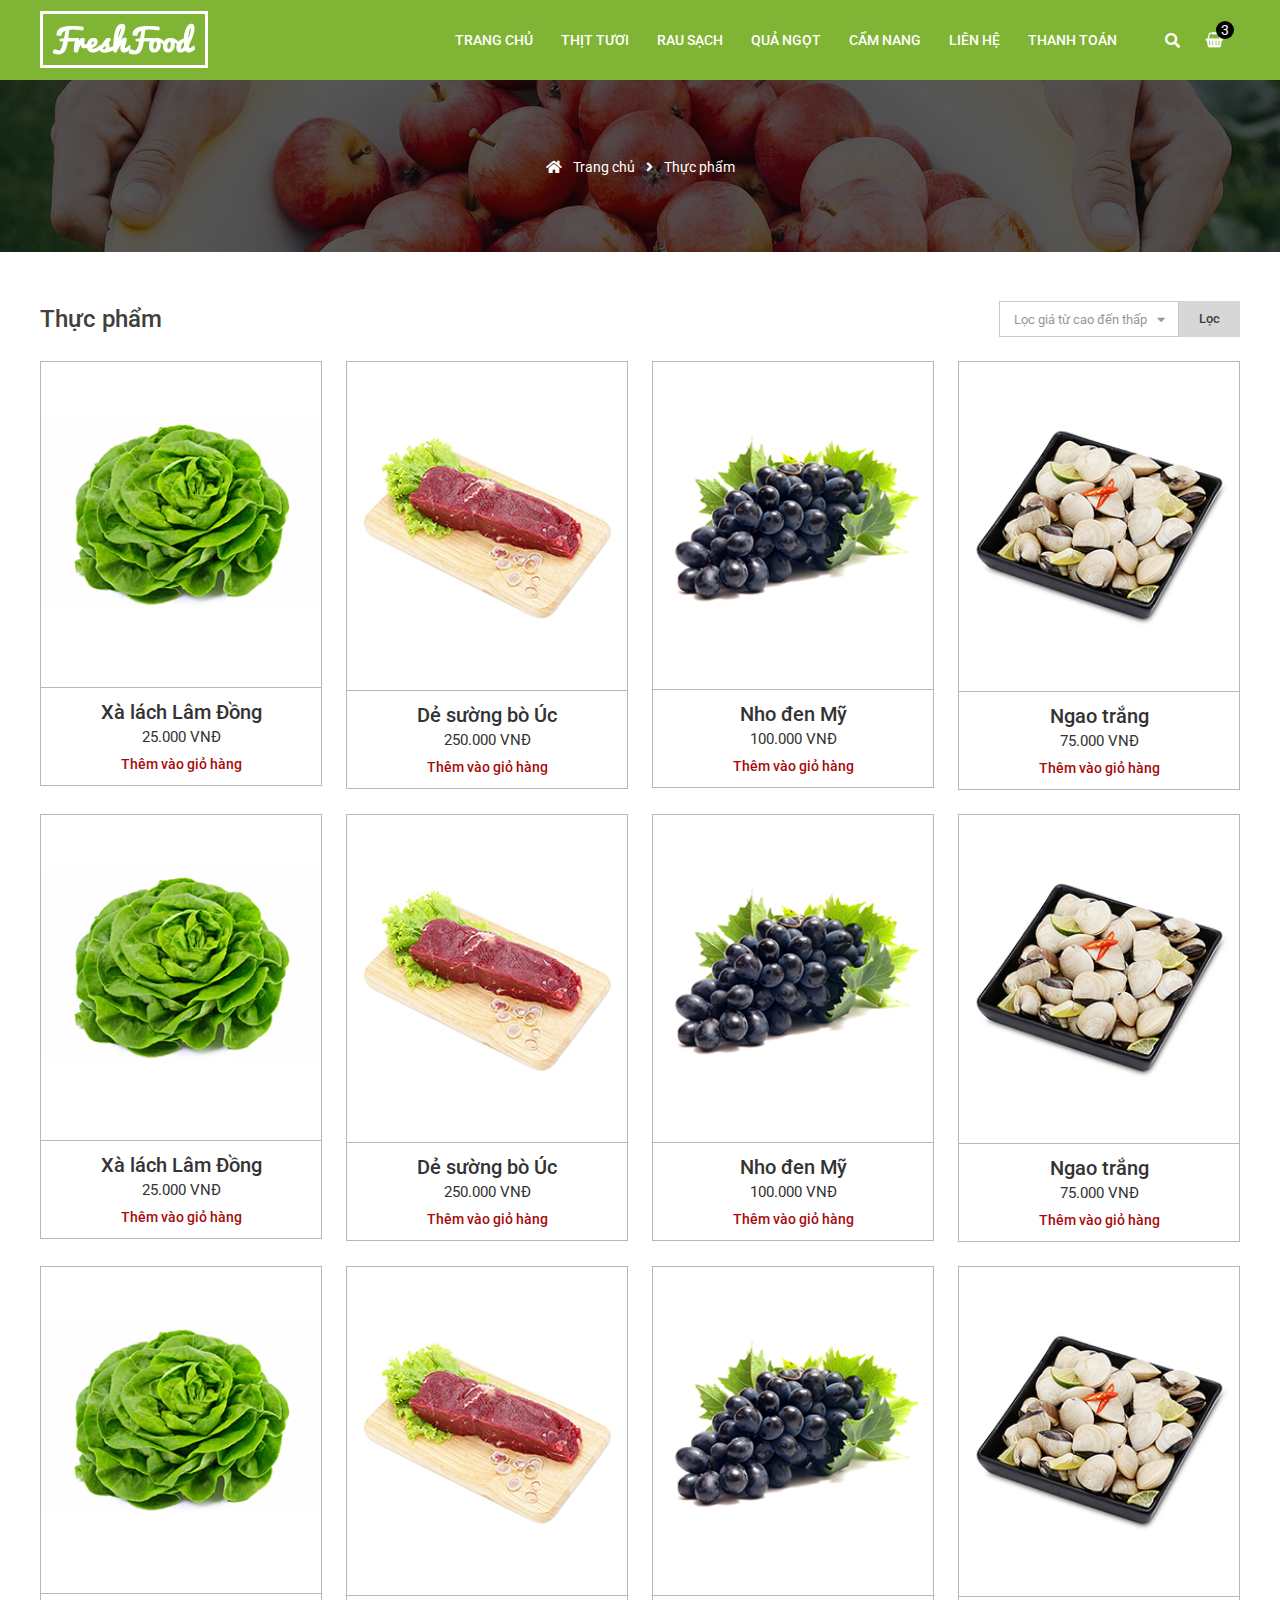
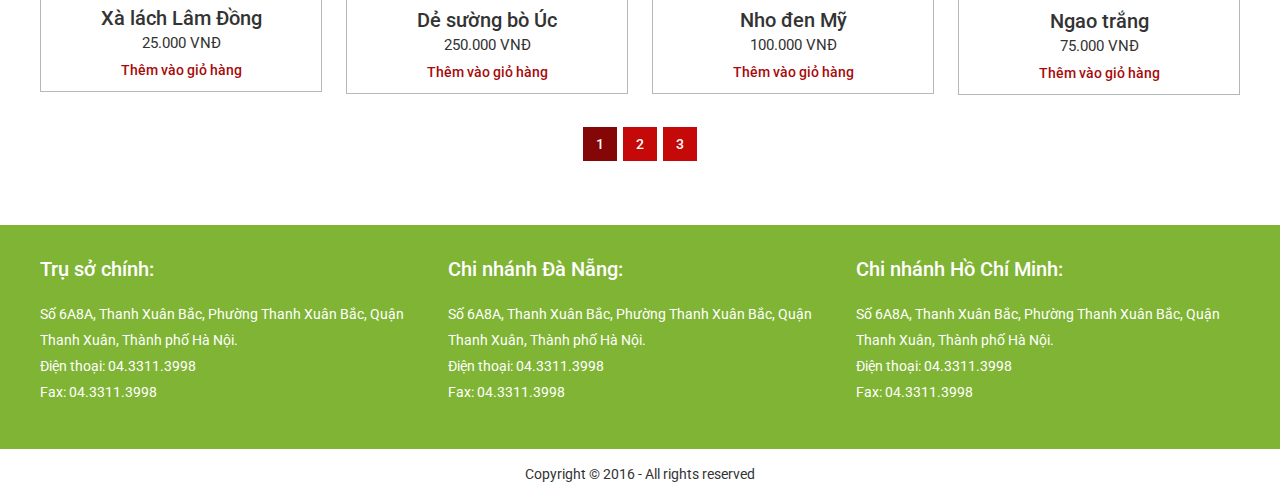
<file: Fresh-Food-master/category-product.html>
<!DOCTYPE html>
<html lang="en">

<head>
    <meta charset="UTF-8">
    <meta http-equiv="X-UA-Compatible" content="IE=edge">
    <meta name="viewport" content="width=device-width, initial-scale=1.0">
    <title>Fresh food</title>
    <link rel="preconnect" href="https://fonts.googleapis.com">
    <link rel="preconnect" href="https://fonts.gstatic.com" crossorigin>
    <link href="https://fonts.googleapis.com/css2?family=Roboto:wght@100;300;400;500;700;900&display=swap" rel="stylesheet">
    <link rel="stylesheet" href="assets/Font awesome/css/fontawesome.css">
    <link rel="stylesheet" href="assets/Font awesome/css/brands.css">
    <link rel="stylesheet" href="assets/Font awesome/css/solid.css">
    <link rel="stylesheet" href="assets/Font awesome/css/all.css">
    <link rel="stylesheet" href="assets/css/reset.css">
    <link rel="stylesheet" href="assets/css/grid.css">
    <link rel="stylesheet" href="assets/css/base.css">
    <link rel="stylesheet" href="assets/css/category-product.css">
    <link rel="stylesheet" href="assets/css/responsive.css">
</head>

<body>
    <div class="wrapper">
        <!-- Header -->
        <header class="header">
            <div class="grid wide header-content">
                <a href="index.html" class="header-logo">
                    <img src="assets/img/logo.png" alt="Header logo">
                </a>
                <div class="header-nav">
                    <ul class="header-menu hide-on-mobile-tablet">
                        <li class="menu-item">
                            <a href="index.html" class="item-link">
                                Trang chủ
                            </a>
                        </li>
                        <li class="menu-item">
                            <a href="category-product.html" class="item-link">
                                Thịt tươi
                            </a>
                        </li>
                        <li class="menu-item">
                            <a href="category-product.html" class="item-link">
                                Rau sạch
                            </a>
                        </li>
                        <li class="menu-item">
                            <a href="category-product.html" class="item-link">
                                Quả ngọt
                            </a>
                        </li>
                        <li class="menu-item">
                            <a href="category-news.html" class="item-link">
                                Cẩm nang
                            </a>
                        </li>
                        <li class="menu-item">
                            <a href="#footer" class="item-link">
                                Liên hệ
                            </a>
                        </li>
                        <li class="menu-item">
                            <a href="cart.html" class="item-link">
                                Thanh toán
                            </a>
                        </li>
                    </ul>
                    <div class="header-search">
                        <label for="search-box-input" class="search-link">
                                <i class="fas fa-search search-logo"></i>
                        </label>

                        <input type="checkbox" hidden id="search-box-input">
                        <div class="search-box">
                            <input type="text" class="search-input" placeholder="Search">
                            <i class="fas fa-search search-btn"></i>
                        </div>
                    </div>
                    <div class="header-cart">
                        <a href="cart.html" class="cart has-cart">
                            <img src="assets/img/cart/cart.png" alt="Cart" class="cart-logo">
                            <span class="cart-num">3</span>
                        </a>
                    </div>
                    <div class="header-mobile hide-on-pc">
                        <input type="checkbox" hidden id="header-menu-input">
                        <label for="header-menu-input" class="overlay"></label>
                        <label for="header-menu-input" class="header-mobile-icon">
                            <i class="fas fa-bars"></i>
                        </label>
                        <div class="mobile-menu">
                            <label for="header-menu-input" class="esc-btn">
                                <i class="fas fa-times"></i>
                            </label>
                            <img src="assets/img/logo.png" alt="Logo" class="mobile-menu-logo">
                            <ul class="mobile-list">
                                <li class="mobile-item">
                                    <a href="index.html" class="mobile-link">Trang chủ</a>
                                </li>
                                <li class="mobile-item">
                                    <a href="category-news.html" class="mobile-link">Cẩm nang</a>
                                </li>
                                <li class="mobile-item">
                                    <a href="cart.html" class="mobile-link">Thanh toán</a>
                                </li>
                                <li class="mobile-item">
                                    <a href="#footer" class="mobile-link">Liên hệ</a>
                                </li>
                            </ul>
                        </div>
                    </div>
                </div>
            </div>
        </header>

        <!-- Container -->
        <div class="container">
            <div class="breadcrumb">
                <img src="assets/img/category-product/breadcrumb.png" class="breadcrumb-img" alt="Breadcrumb background">
                <div class="breadcrumb-content">
                    <span class="breadcrumb-text">
                        <i class="fas fa-home"></i>
                    </span>
                    <span class="breadcrumb-text">
                        <a href="index.html" class="breadcrumb-link">
                            Trang chủ
                        </a>
                    </span>
                    <span class="breadcrumb-text">
                        <i class="fas fa-angle-right"></i>
                    </span>
                    <span class="breadcrumb-text">
                        <a href="#" class="breadcrumb-link">
                            Thực phẩm
                        </a>
                    </span>
                </div>
            </div>
            <div class="grid wide">
                <div class="filter">
                    <span class="filter-title">
                        Thực phẩm
                    </span>
                    <div class="filter-sortbar">
                        <label for="sortbar-menu-input" class="sortbar-select">
                            <span class="sortbar-label">Lọc giá từ cao đến thấp</span>
                            <i class="sortbar-select-icon fas fa-caret-down"></i>
                            <input type="checkbox" hidden id="sortbar-menu-input">
                            <ul class="sortbar-menu">
                                <li class="sortbar-item sortbar-check">
                                    Lọc giá từ cao đến thấp
                                    <i class="sortbar-icon fas fa-check"></i>
                                </li>
                                <li class="sortbar-item">
                                    Lọc giá từ thấp đến cao
                                    <i class="sortbar-icon fas fa-check"></i>
                                </li>
                                <li class="sortbar-item">
                                    Gần đây nhất
                                    <i class="sortbar-icon fas fa-check"></i>
                                </li>
                            </ul>
                        </label>
                        <label for="sortbar-menu-input" class="sortbar-btn">Lọc</label>
                    </div>
                </div>
                <div class="row product-list">
                    <div class="col l-3 m-4 c-6">
                        <div class="product-item">
                            <a href="detail-product.html" class="product-link">
                                <img src="assets/img/new-product/new-product-1.png" alt="New Product" class="product-img">
                                <div class="product-info">
                                    <p class="product-name">Xà lách Lâm Đồng</p>
                                    <span class="product-price">25.000 VNĐ</span>
                                    <span class="add-cart">Thêm vào giỏ hàng</span>
                                </div>
                            </a>
                        </div>
                    </div>
                    <div class="col l-3 m-4 c-6">
                        <div class="product-item">
                            <a href="detail-product.html" class="product-link">
                                <img src="assets/img/new-product/new-product-2.png" alt="New Product" class="product-img">
                                <div class="product-info">
                                    <p class="product-name">Dẻ sường bò Úc</p>
                                    <span class="product-price">250.000 VNĐ</span>
                                    <span class="add-cart">Thêm vào giỏ hàng</span>
                                </div>
                            </a>
                        </div>
                    </div>
                    <div class="col l-3 m-4 c-6">
                        <div class="product-item">
                            <a href="detail-product.html" class="product-link">
                                <img src="assets/img/new-product/new-product-3.png" alt="New Product" class="product-img">
                                <div class="product-info">
                                    <p class="product-name">Nho đen Mỹ</p>
                                    <span class="product-price">100.000 VNĐ</span>
                                    <span class="add-cart">Thêm vào giỏ hàng</span>
                                </div>
                            </a>
                        </div>
                    </div>
                    <div class="col l-3 m-4 c-6">
                        <div class="product-item">
                            <a href="detail-product.html" class="product-link">
                                <img src="assets/img/new-product/new-product-4.png" alt="New Product" class="product-img">
                                <div class="product-info">
                                    <p class="product-name">Ngao trắng</p>
                                    <span class="product-price">75.000 VNĐ</span>
                                    <span class="add-cart">Thêm vào giỏ hàng</span>
                                </div>
                            </a>
                        </div>
                    </div>
                    <div class="col l-3 m-4 c-6">
                        <div class="product-item">
                            <a href="detail-product.html" class="product-link">
                                <img src="assets/img/new-product/new-product-1.png" alt="New Product" class="product-img">
                                <div class="product-info">
                                    <p class="product-name">Xà lách Lâm Đồng</p>
                                    <span class="product-price">25.000 VNĐ</span>
                                    <span class="add-cart">Thêm vào giỏ hàng</span>
                                </div>
                            </a>
                        </div>
                    </div>
                    <div class="col l-3 m-4 c-6">
                        <div class="product-item">
                            <a href="detail-product.html" class="product-link">
                                <img src="assets/img/new-product/new-product-2.png" alt="New Product" class="product-img">
                                <div class="product-info">
                                    <p class="product-name">Dẻ sường bò Úc</p>
                                    <span class="product-price">250.000 VNĐ</span>
                                    <span class="add-cart">Thêm vào giỏ hàng</span>
                                </div>
                            </a>
                        </div>
                    </div>
                    <div class="col l-3 m-4 c-6">
                        <div class="product-item">
                            <a href="detail-product.html" class="product-link">
                                <img src="assets/img/new-product/new-product-3.png" alt="New Product" class="product-img">
                                <div class="product-info">
                                    <p class="product-name">Nho đen Mỹ</p>
                                    <span class="product-price">100.000 VNĐ</span>
                                    <span class="add-cart">Thêm vào giỏ hàng</span>
                                </div>
                            </a>
                        </div>
                    </div>
                    <div class="col l-3 m-4 c-6">
                        <div class="product-item">
                            <a href="detail-product.html" class="product-link">
                                <img src="assets/img/new-product/new-product-4.png" alt="New Product" class="product-img">
                                <div class="product-info">
                                    <p class="product-name">Ngao trắng</p>
                                    <span class="product-price">75.000 VNĐ</span>
                                    <span class="add-cart">Thêm vào giỏ hàng</span>
                                </div>
                            </a>
                        </div>
                    </div>
                    <div class="col l-3 m-4 c-6">
                        <div class="product-item">
                            <a href="detail-product.html" class="product-link">
                                <img src="assets/img/new-product/new-product-1.png" alt="New Product" class="product-img">
                                <div class="product-info">
                                    <p class="product-name">Xà lách Lâm Đồng</p>
                                    <span class="product-price">25.000 VNĐ</span>
                                    <span class="add-cart">Thêm vào giỏ hàng</span>
                                </div>
                            </a>
                        </div>
                    </div>
                    <div class="col l-3 m-4 c-6">
                        <div class="product-item">
                            <a href="detail-product.html" class="product-link">
                                <img src="assets/img/new-product/new-product-2.png" alt="New Product" class="product-img">
                                <div class="product-info">
                                    <p class="product-name">Dẻ sường bò Úc</p>
                                    <span class="product-price">250.000 VNĐ</span>
                                    <span class="add-cart">Thêm vào giỏ hàng</span>
                                </div>
                            </a>
                        </div>
                    </div>
                    <div class="col l-3 m-4 c-6">
                        <div class="product-item">
                            <a href="detail-product.html" class="product-link">
                                <img src="assets/img/new-product/new-product-3.png" alt="New Product" class="product-img">
                                <div class="product-info">
                                    <p class="product-name">Nho đen Mỹ</p>
                                    <span class="product-price">100.000 VNĐ</span>
                                    <span class="add-cart">Thêm vào giỏ hàng</span>
                                </div>
                            </a>
                        </div>
                    </div>
                    <div class="col l-3 m-4 c-6">
                        <div class="product-item">
                            <a href="detail-product.html" class="product-link">
                                <img src="assets/img/new-product/new-product-4.png" alt="New Product" class="product-img">
                                <div class="product-info">
                                    <p class="product-name">Ngao trắng</p>
                                    <span class="product-price">75.000 VNĐ</span>
                                    <span class="add-cart">Thêm vào giỏ hàng</span>
                                </div>
                            </a>
                        </div>
                    </div>
                </div>
                <div class="page-control">
                    <span class="page-number page-number-checked">1</span>
                    <span class="page-number">2</span>
                    <span class="page-number">3</span>
                </div>
            </div>

        </div>

        <!-- Footer -->
        <footer class="footer" id="footer">
            <div class="grid wide">
                <div class="row footer-mobile">
                    <div class="col l-4 m-6 c-12">
                        <p class="footer-title">
                            Trụ sở chính:
                        </p>
                        <a href="" class="footer-contact">
                            Số 6A8A, Thanh Xuân Bắc, Phường Thanh Xuân Bắc, Quận Thanh Xuân, Thành phố Hà Nội.
                        </a>
                        <span class="footer-contact">
                            Điện thoại:
                            <a href="tel: 04.3311.3998">
                                 04.3311.3998    
                            </a>
                        </span>
                        <span class="footer-contact">
                            Fax:
                            <a href="tel: 04.3311.3998">
                                 04.3311.3998    
                            </a>
                        </span>
                    </div>
                    <div class="col l-4 m-6 c-12">
                        <p class="footer-title">
                            Chi nhánh Đà Nẵng:
                        </p>
                        <a href="" class="footer-contact">
                            Số 6A8A, Thanh Xuân Bắc, Phường Thanh Xuân Bắc, Quận Thanh Xuân, Thành phố Hà Nội.
                        </a>
                        <span class="footer-contact">
                            Điện thoại:
                            <a href="tel: 04.3311.3998">
                                 04.3311.3998    
                            </a>
                        </span>
                        <span class="footer-contact">
                            Fax:
                            <a href="tel: 04.3311.3998">
                                 04.3311.3998    
                            </a>
                        </span>
                    </div>
                    <div class="col l-4 m-12 c-12">
                        <p class="footer-title">
                            Chi nhánh Hồ Chí Minh:
                        </p>
                        <a href="" class="footer-contact">
                            Số 6A8A, Thanh Xuân Bắc, Phường Thanh Xuân Bắc, Quận Thanh Xuân, Thành phố Hà Nội.
                        </a>
                        <span class="footer-contact">
                            Điện thoại:
                            <a href="tel: 04.3311.3998">
                                 04.3311.3998    
                            </a>
                        </span>
                        <span class="footer-contact">
                            Fax:
                            <a href="tel: 04.3311.3998">
                                 04.3311.3998    
                            </a>
                        </span>
                    </div>
                </div>
            </div>
            <div class="footer-copyright">
                <p class="text-copyright ">Copyright © 2016 - All rights reserved</p>
            </div>
        </footer>
    </div>
</body>

</html>
</file>
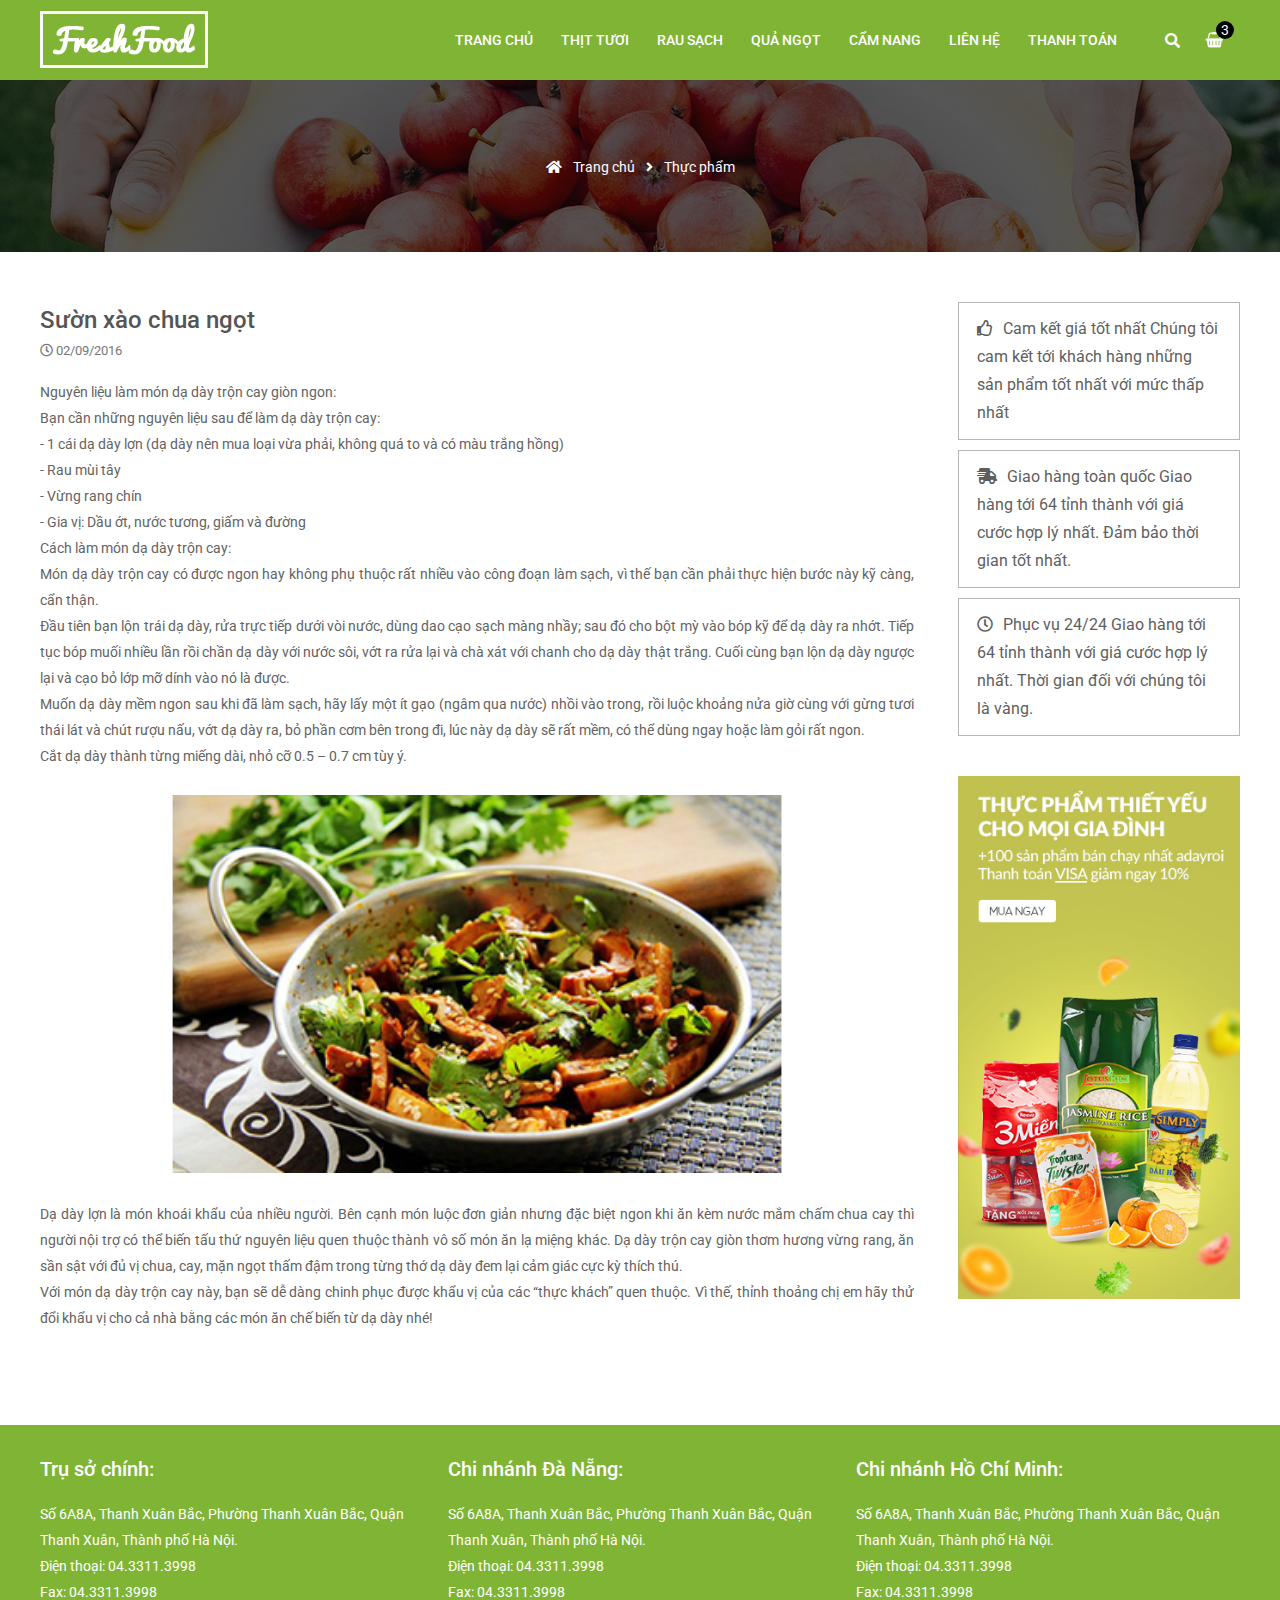
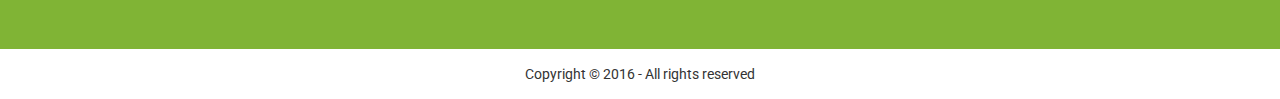
<file: Fresh-Food-master/detail-news.html>
<!DOCTYPE html>
<html lang="en">

<head>
    <meta charset="UTF-8">
    <meta http-equiv="X-UA-Compatible" content="IE=edge">
    <meta name="viewport" content="width=device-width, initial-scale=1.0">
    <title>Fresh food</title>
    <link rel="preconnect" href="https://fonts.googleapis.com">
    <link rel="preconnect" href="https://fonts.gstatic.com" crossorigin>
    <link href="https://fonts.googleapis.com/css2?family=Roboto:wght@100;300;400;500;700;900&display=swap" rel="stylesheet">
    <link rel="stylesheet" href="assets/Font awesome/css/fontawesome.css">
    <link rel="stylesheet" href="assets/Font awesome/css/brands.css">
    <link rel="stylesheet" href="assets/Font awesome/css/solid.css">
    <link rel="stylesheet" href="assets/Font awesome/css/all.css">
    <link rel="stylesheet" href="assets/css/reset.css">
    <link rel="stylesheet" href="assets/css/grid.css">
    <link rel="stylesheet" href="assets/css/base.css">
    <link rel="stylesheet" href="assets/css/detail-news.css">
    <link rel="stylesheet" href="assets/css/responsive.css">
</head>

<body>
    <div class="wrapper">
        <!-- Header -->
        <header class="header">
            <div class="grid wide header-content">
                <a href="index.html" class="header-logo">
                    <img src="assets/img/logo.png" alt="Header logo">
                </a>
                <div class="header-nav">
                    <ul class="header-menu hide-on-mobile-tablet">
                        <li class="menu-item">
                            <a href="index.html" class="item-link">
                                Trang chủ
                            </a>
                        </li>
                        <li class="menu-item">
                            <a href="category-product.html" class="item-link">
                                Thịt tươi
                            </a>
                        </li>
                        <li class="menu-item">
                            <a href="category-product.html" class="item-link">
                                Rau sạch
                            </a>
                        </li>
                        <li class="menu-item">
                            <a href="category-product.html" class="item-link">
                                Quả ngọt
                            </a>
                        </li>
                        <li class="menu-item">
                            <a href="category-news.html" class="item-link">
                                Cẩm nang
                            </a>
                        </li>
                        <li class="menu-item">
                            <a href="#footer" class="item-link">
                                Liên hệ
                            </a>
                        </li>
                        <li class="menu-item">
                            <a href="cart.html" class="item-link">
                                Thanh toán
                            </a>
                        </li>
                    </ul>
                    <div class="header-search">
                        <label for="search-box-input" class="search-link">
                                <i class="fas fa-search search-logo"></i>
                        </label>

                        <input type="checkbox" hidden id="search-box-input">
                        <div class="search-box">
                            <input type="text" class="search-input" placeholder="Search">
                            <i class="fas fa-search search-btn"></i>
                        </div>
                    </div>
                    <div class="header-cart">
                        <a href="cart.html" class="cart has-cart">
                            <img src="assets/img/cart/cart.png" alt="Cart" class="cart-logo">
                            <span class="cart-num">3</span>
                        </a>
                    </div>
                    <div class="header-mobile hide-on-pc">
                        <input type="checkbox" hidden id="header-menu-input">
                        <label for="header-menu-input" class="overlay"></label>
                        <label for="header-menu-input" class="header-mobile-icon">
                            <i class="fas fa-bars"></i>
                        </label>
                        <div class="mobile-menu">
                            <label for="header-menu-input" class="esc-btn">
                                <i class="fas fa-times"></i>
                            </label>
                            <img src="assets/img/logo.png" alt="Logo" class="mobile-menu-logo">
                            <ul class="mobile-list">
                                <li class="mobile-item">
                                    <a href="index.html" class="mobile-link">Trang chủ</a>
                                </li>
                                <li class="mobile-item">
                                    <a href="category-news.html" class="mobile-link">Cẩm nang</a>
                                </li>
                                <li class="mobile-item">
                                    <a href="cart.html" class="mobile-link">Thanh toán</a>
                                </li>
                                <li class="mobile-item">
                                    <a href="#footer" class="mobile-link">Liên hệ</a>
                                </li>
                            </ul>
                        </div>
                    </div>
                </div>
            </div>
        </header>

        <!-- Container -->
        <div class="container">
            <div class="breadcrumb">
                <img src="assets/img/category-product/breadcrumb.png" class="breadcrumb-img" alt="Breadcrumb background">
                <div class="breadcrumb-content">
                    <span class="breadcrumb-text">
                        <i class="fas fa-home"></i>
                    </span>
                    <span class="breadcrumb-text">
                        <a href="index.html" class="breadcrumb-link">
                            Trang chủ
                        </a>
                    </span>
                    <span class="breadcrumb-text">
                        <i class="fas fa-angle-right"></i>
                    </span>
                    <span class="breadcrumb-text">
                        <a href="#" class="breadcrumb-link">
                            Thực phẩm
                        </a>
                    </span>
                </div>
            </div>
            <div class="grid wide ">
                <div class="row">
                    <div class="col l-9 m-12 c-12">
                        <!-- Content -->
                        <div class="content">
                            <p class="news-title">Sườn xào chua ngọt</p>
                            <span class="news-time">
                                <i class="far fa-clock"></i> 02/09/2016
                            </span>
                            <p class="news-content">
                                Nguyên liệu làm món dạ dày trộn cay giòn ngon:<br> Bạn cần những nguyên liệu sau để làm dạ dày trộn cay:<br> - 1 cái dạ dày lợn (dạ dày nên mua loại vừa phải, không quá to và có màu trắng hồng)<br> - Rau mùi tây<br> - Vừng
                                rang chín<br> - Gia vị: Dầu ớt, nước tương, giấm và đường<br> Cách làm món dạ dày trộn cay:<br> Món dạ dày trộn cay có được ngon hay không phụ thuộc rất nhiều vào công đoạn làm sạch, vì thế bạn cần phải thực hiện bước này
                                kỹ càng, cẩn thận.<br> Đầu tiên bạn lộn trái dạ dày, rửa trực tiếp dưới vòi nước, dùng dao cạo sạch màng nhầy; sau đó cho bột mỳ vào bóp kỹ để dạ dày ra nhớt. Tiếp tục bóp muối nhiều lần rồi chần dạ dày với nước sôi, vớt
                                ra rửa lại và chà xát với chanh cho dạ dày thật trắng. Cuối cùng bạn lộn dạ dày ngược lại và cạo bỏ lớp mỡ dính vào nó là được.<br> Muốn dạ dày mềm ngon sau khi đã làm sạch, hãy lấy một ít gạo (ngâm qua nước) nhồi vào trong,
                                rồi luộc khoảng nửa giờ cùng với gừng tươi thái lát và chút rượu nấu, vớt dạ dày ra, bỏ phần cơm bên trong đi, lúc này dạ dày sẽ rất mềm, có thể dùng ngay hoặc làm gỏi rất ngon.<br> Cắt dạ dày thành từng miếng dài, nhỏ
                                cỡ 0.5 – 0.7 cm tùy ý.
                            </p>
                            <div class="news-img">
                                <img src="assets/img/hand-book/hand-book-img-1.png" alt="News img">
                            </div>
                            <p class="news-content">
                                Dạ dày lợn là món khoái khẩu của nhiều người. Bên cạnh món luộc đơn giản nhưng đặc biệt ngon khi ăn kèm nước mắm chấm chua cay thì người nội trợ có thể biến tấu thứ nguyên liệu quen thuộc thành vô số món ăn lạ miệng khác. Dạ dày trộn cay giòn thơm hương
                                vừng rang, ăn sần sật với đủ vị chua, cay, mặn ngọt thấm đậm trong từng thớ dạ dày đem lại cảm giác cực kỳ thích thú.<br> Với món dạ dày trộn cay này, bạn sẽ dễ dàng chinh phục được khẩu
                                vị của các “thực khách” quen thuộc. Vì thế, thỉnh thoảng chị em hãy thử đổi khẩu vị cho cả nhà bằng các món ăn chế biến từ dạ dày nhé!
                            </p>

                            <div class="comment-content">
                                <div class="fb-comments" data-href="https://www.facebook.com/whitez2002/posts/1421598951548931" data-width="100%" data-numposts="5"></div>
                            </div>
                        </div>
                    </div>

                    <div class="col l-3 m-0 c-0">
                        <!-- Sidebar -->
                        <div class="sidebar">
                            <div class="sidebar-commit">
                                <div class="commit-content">
                                    <i class="far fa-thumbs-up"></i> Cam kết giá tốt nhất Chúng tôi cam kết tới khách hàng những sản phẩm tốt nhất với mức thấp nhất
                                </div>
                                <div class="commit-content">
                                    <i class="fas fa-shipping-fast"></i> Giao hàng toàn quốc Giao hàng tới 64 tỉnh thành với giá cước hợp lý nhất. Đảm bảo thời gian tốt nhất.
                                </div>
                                <div class="commit-content">
                                    <i class="far fa-clock"></i> Phục vụ 24/24 Giao hàng tới 64 tỉnh thành với giá cước hợp lý nhất. Thời gian đối với chúng tôi là vàng.
                                </div>
                            </div>
                            <a href="#" class="sidebar-ads">
                                <img src="assets/img/detail-product/sidebar-ads.png" alt="Sidebar Ads" class="ads-img">
                            </a>
                        </div>
                    </div>
                </div>
            </div>
        </div>

        <!-- Footer -->
        <footer class="footer" id="footer">
            <div class="grid wide">
                <div class="row footer-mobile">
                    <div class="col l-4 m-6 c-12">
                        <p class="footer-title">
                            Trụ sở chính:
                        </p>
                        <a href="" class="footer-contact">
                            Số 6A8A, Thanh Xuân Bắc, Phường Thanh Xuân Bắc, Quận Thanh Xuân, Thành phố Hà Nội.
                        </a>
                        <span class="footer-contact">
                            Điện thoại:
                            <a href="tel: 04.3311.3998">
                                 04.3311.3998    
                            </a>
                        </span>
                        <span class="footer-contact">
                            Fax:
                            <a href="tel: 04.3311.3998">
                                 04.3311.3998    
                            </a>
                        </span>
                    </div>
                    <div class="col l-4 m-6 c-12">
                        <p class="footer-title">
                            Chi nhánh Đà Nẵng:
                        </p>
                        <a href="" class="footer-contact">
                            Số 6A8A, Thanh Xuân Bắc, Phường Thanh Xuân Bắc, Quận Thanh Xuân, Thành phố Hà Nội.
                        </a>
                        <span class="footer-contact">
                            Điện thoại:
                            <a href="tel: 04.3311.3998">
                                 04.3311.3998    
                            </a>
                        </span>
                        <span class="footer-contact">
                            Fax:
                            <a href="tel: 04.3311.3998">
                                 04.3311.3998    
                            </a>
                        </span>
                    </div>
                    <div class="col l-4 m-12 c-12">
                        <p class="footer-title">
                            Chi nhánh Hồ Chí Minh:
                        </p>
                        <a href="" class="footer-contact">
                            Số 6A8A, Thanh Xuân Bắc, Phường Thanh Xuân Bắc, Quận Thanh Xuân, Thành phố Hà Nội.
                        </a>
                        <span class="footer-contact">
                            Điện thoại:
                            <a href="tel: 04.3311.3998">
                                 04.3311.3998    
                            </a>
                        </span>
                        <span class="footer-contact">
                            Fax:
                            <a href="tel: 04.3311.3998">
                                 04.3311.3998    
                            </a>
                        </span>
                    </div>
                </div>
            </div>
            <div class="footer-copyright">
                <p class="text-copyright ">Copyright © 2016 - All rights reserved</p>
            </div>
        </footer>
    </div>
    <div id="fb-root"></div>
    <script async defer crossorigin="anonymous" src="https://connect.facebook.net/vi_VN/sdk.js#xfbml=1&version=v11.0&appId=179877092711082&autoLogAppEvents=1" nonce="xtfaUabL"></script>
</body>

</html>
</file>
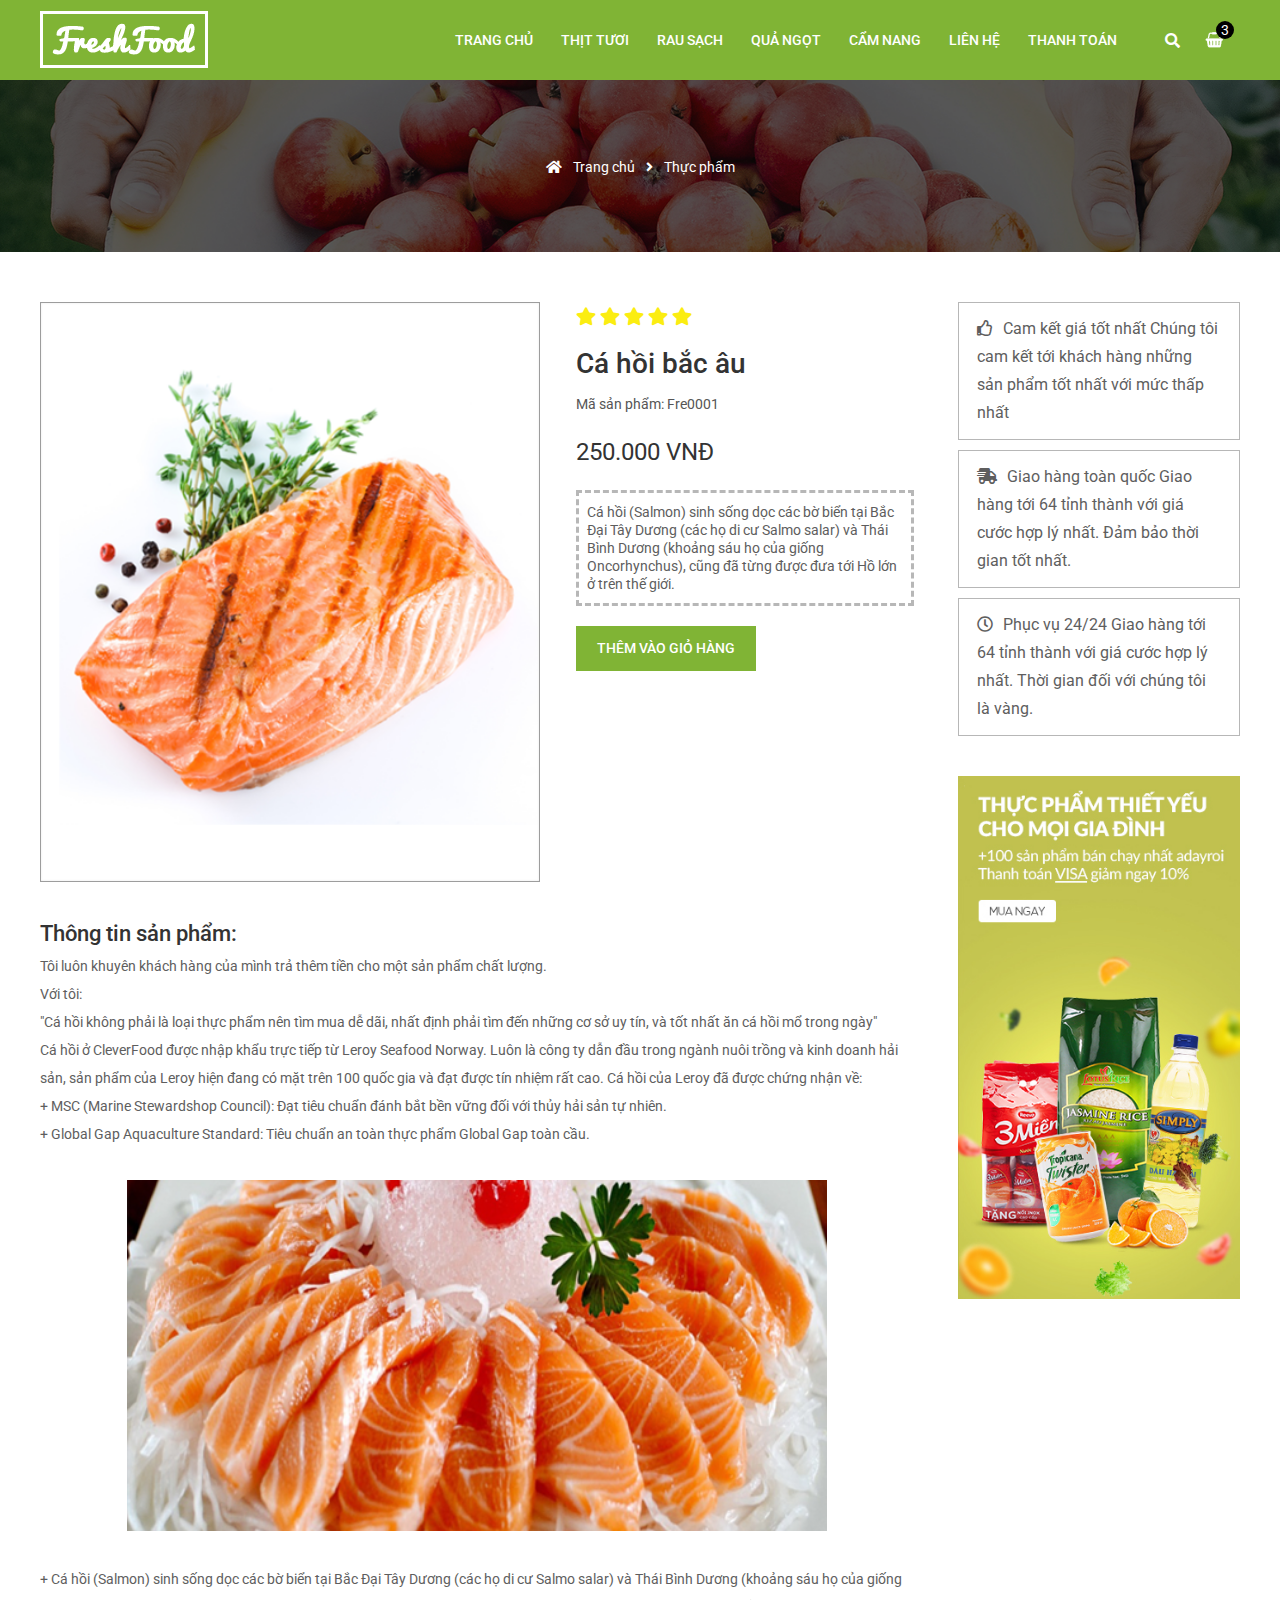
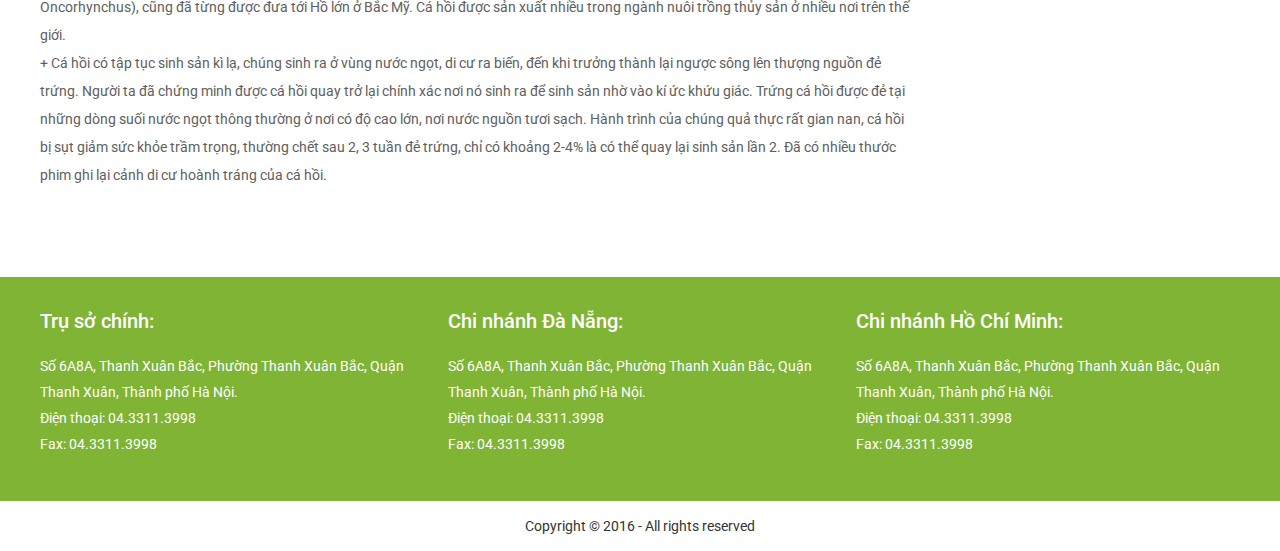
<file: Fresh-Food-master/detail-product.html>
<!DOCTYPE html>
<html lang="en">

<head>
    <meta charset="UTF-8">
    <meta http-equiv="X-UA-Compatible" content="IE=edge">
    <meta name="viewport" content="width=device-width, initial-scale=1.0">
    <title>Fresh food</title>
    <link rel="preconnect" href="https://fonts.googleapis.com">
    <link rel="preconnect" href="https://fonts.gstatic.com" crossorigin>
    <link href="https://fonts.googleapis.com/css2?family=Roboto:wght@100;300;400;500;700;900&display=swap" rel="stylesheet">
    <link rel="stylesheet" href="assets/Font awesome/css/fontawesome.css">
    <link rel="stylesheet" href="assets/Font awesome/css/brands.css">
    <link rel="stylesheet" href="assets/Font awesome/css/solid.css">
    <link rel="stylesheet" href="assets/Font awesome/css/all.css">
    <link rel="stylesheet" href="assets/css/reset.css">
    <link rel="stylesheet" href="assets/css/grid.css">
    <link rel="stylesheet" href="assets/css/base.css">
    <link rel="stylesheet" href="assets/css/detail-product.css">
    <link rel="stylesheet" href="assets/css/responsive.css">
</head>

<body>
    <div class="wrapper">
        <!-- Header -->
        <header class="header">
            <div class="grid wide header-content">
                <a href="index.html" class="header-logo">
                    <img src="assets/img/logo.png" alt="Header logo">
                </a>
                <div class="header-nav">
                    <ul class="header-menu hide-on-mobile-tablet">
                        <li class="menu-item">
                            <a href="index.html" class="item-link">
                                Trang chủ
                            </a>
                        </li>
                        <li class="menu-item">
                            <a href="category-product.html" class="item-link">
                                Thịt tươi
                            </a>
                        </li>
                        <li class="menu-item">
                            <a href="category-product.html" class="item-link">
                                Rau sạch
                            </a>
                        </li>
                        <li class="menu-item">
                            <a href="category-product.html" class="item-link">
                                Quả ngọt
                            </a>
                        </li>
                        <li class="menu-item">
                            <a href="category-news.html" class="item-link">
                                Cẩm nang
                            </a>
                        </li>
                        <li class="menu-item">
                            <a href="#footer" class="item-link">
                                Liên hệ
                            </a>
                        </li>
                        <li class="menu-item">
                            <a href="cart.html" class="item-link">
                                Thanh toán
                            </a>
                        </li>
                    </ul>
                    <div class="header-search">
                        <label for="search-box-input" class="search-link">
                                <i class="fas fa-search search-logo"></i>
                        </label>

                        <input type="checkbox" hidden id="search-box-input">
                        <div class="search-box">
                            <input type="text" class="search-input" placeholder="Search">
                            <i class="fas fa-search search-btn"></i>
                        </div>
                    </div>
                    <div class="header-cart">
                        <a href="cart.html" class="cart has-cart">
                            <img src="assets/img/cart/cart.png" alt="Cart" class="cart-logo">
                            <span class="cart-num">3</span>
                        </a>
                    </div>
                    <div class="header-mobile hide-on-pc">
                        <input type="checkbox" hidden id="header-menu-input">
                        <label for="header-menu-input" class="overlay"></label>
                        <label for="header-menu-input" class="header-mobile-icon">
                            <i class="fas fa-bars"></i>
                        </label>
                        <div class="mobile-menu">
                            <label for="header-menu-input" class="esc-btn">
                                <i class="fas fa-times"></i>
                            </label>
                            <img src="assets/img/logo.png" alt="Logo" class="mobile-menu-logo">
                            <ul class="mobile-list">
                                <li class="mobile-item">
                                    <a href="index.html" class="mobile-link">Trang chủ</a>
                                </li>
                                <li class="mobile-item">
                                    <a href="category-news.html" class="mobile-link">Cẩm nang</a>
                                </li>
                                <li class="mobile-item">
                                    <a href="cart.html" class="mobile-link">Thanh toán</a>
                                </li>
                                <li class="mobile-item">
                                    <a href="" class="mobile-link">Liên hệ</a>
                                </li>
                            </ul>
                        </div>
                    </div>
                </div>
            </div>
        </header>

        <!-- Container -->
        <div class="container">
            <div class="breadcrumb">
                <img src="assets/img/category-product/breadcrumb.png" class="breadcrumb-img" alt="Breadcrumb background">
                <div class="breadcrumb-content">
                    <span class="breadcrumb-text">
                        <i class="fas fa-home"></i>
                    </span>
                    <span class="breadcrumb-text">
                        <a href="index.html" class="breadcrumb-link">
                            Trang chủ
                        </a>
                    </span>
                    <span class="breadcrumb-text">
                        <i class="fas fa-angle-right"></i>
                    </span>
                    <span class="breadcrumb-text">
                        <a href="#" class="breadcrumb-link">
                            Thực phẩm
                        </a>
                    </span>
                </div>
            </div>
            <div class="grid wide ">
                <div class="row">
                    <div class="col l-9 m-12 c-12">
                        <!-- Content -->
                        <div class="content">
                            <div class="row product-info">
                                <div class="col l-7 m-7 c-12">
                                    <img class="product-img" alt="product img" src="assets/img/detail-product/product-img.png">
                                </div>
                                <div class="col l-5 m-5 c-12">
                                    <div class="product-content">
                                        <div class="product-rating">
                                            <i class="fas fa-star"></i>
                                            <i class="fas fa-star"></i>
                                            <i class="fas fa-star"></i>
                                            <i class="fas fa-star"></i>
                                            <i class="fas fa-star"></i>
                                        </div>
                                        <div class="product-name">Cá hồi bắc âu</div>
                                        <div class="product-code">
                                            Mã sản phẩm: Fre0001
                                        </div>
                                        <div class="product-price">
                                            250.000 VNĐ
                                        </div>
                                        <div class="product-desc-short">
                                            Cá hồi (Salmon) sinh sống dọc các bờ biển tại Bắc Đại Tây Dương (các họ di cư Salmo salar) và Thái Bình Dương (khoảng sáu họ của giống Oncorhynchus), cũng đã từng được đưa tới Hồ lớn ở trên thế giới.
                                        </div>
                                        <div class="add-cart">thêm vào giỏ hàng</div>
                                    </div>
                                </div>
                            </div>
                            <div class="detail-info">
                                <p class="detail-title">Thông tin sản phẩm:</p>
                                <p class="detail-content">
                                    Tôi luôn khuyên khách hàng của mình trả thêm tiền cho một sản phẩm chất lượng.<br> Với tôi: <br>"Cá hồi không phải là loại thực phẩm nên tìm mua dễ dãi, nhất định phải tìm đến những cơ sở uy tín, và tốt nhất ăn cá hồi
                                    mổ trong ngày"
                                    <br> Cá hồi ở CleverFood được nhập khẩu trực tiếp từ Leroy Seafood Norway. Luôn là công ty dẫn đầu trong ngành nuôi trồng và kinh doanh hải sản, sản phẩm của Leroy hiện đang có mặt trên 100 quốc gia và đạt được tín
                                    nhiệm rất cao. Cá hồi của Leroy đã được chứng nhận về:<br> + MSC (Marine Stewardshop Council): Đạt tiêu chuẩn đánh bắt bền vững đối với thủy hải sản tự nhiên.<br> + Global Gap Aquaculture Standard: Tiêu chuẩn an toàn
                                    thực phẩm Global Gap toàn cầu.
                                </p>
                                <div class="content-img">
                                    <img src="assets/img/detail-product/content-img.png" alt="Content img">
                                </div>
                                <p class="detail-content">
                                    + Cá hồi (Salmon) sinh sống dọc các bờ biển tại Bắc Đại Tây Dương (các họ di cư Salmo salar) và Thái Bình Dương (khoảng sáu họ của giống Oncorhynchus), cũng đã từng được đưa tới Hồ lớn ở Bắc Mỹ. Cá hồi được sản xuất nhiều trong ngành nuôi trồng thủy sản
                                    ở nhiều nơi trên thế giới.
                                </p>
                                <p class="detail-content">
                                    + Cá hồi có tập tục sinh sản kì lạ, chúng sinh ra ở vùng nước ngọt, di cư ra biến, đến khi trưởng thành lại ngược sông lên thượng nguồn đẻ trứng. Người ta đã chứng minh được cá hồi quay trở lại chính xác nơi nó sinh ra để sinh sản nhờ vào kí ức khứu giác.
                                    Trứng cá hồi được đẻ tại những dòng suối nước ngọt thông thường ở nơi có độ cao lớn, nơi nước nguồn tươi sạch. Hành trình của chúng quả thực rất gian nan, cá hồi bị sụt giảm sức khỏe trầm trọng, thường chết sau 2, 3
                                    tuần đẻ trứng, chỉ có khoảng 2-4% là có thể quay lại sinh sản lần 2. Đã có nhiều thước phim ghi lại cảnh di cư hoành tráng của cá hồi.
                                </p>
                            </div>
                            <div class="comment-content">
                                <div class="fb-comments" data-href="https://www.facebook.com/whitez2002/posts/1421598951548931" data-width="100%" data-numposts="5"></div>
                            </div>
                        </div>
                    </div>

                    <div class="col l-3 m-0 c-0">
                        <!-- Sidebar -->
                        <div class="sidebar">
                            <div class="sidebar-commit">
                                <div class="commit-content">
                                    <i class="far fa-thumbs-up"></i> Cam kết giá tốt nhất Chúng tôi cam kết tới khách hàng những sản phẩm tốt nhất với mức thấp nhất
                                </div>
                                <div class="commit-content">
                                    <i class="fas fa-shipping-fast"></i> Giao hàng toàn quốc Giao hàng tới 64 tỉnh thành với giá cước hợp lý nhất. Đảm bảo thời gian tốt nhất.
                                </div>
                                <div class="commit-content">
                                    <i class="far fa-clock"></i> Phục vụ 24/24 Giao hàng tới 64 tỉnh thành với giá cước hợp lý nhất. Thời gian đối với chúng tôi là vàng.
                                </div>
                            </div>
                            <a href="#" class="sidebar-ads">
                                <img src="assets/img/detail-product/sidebar-ads.png" alt="Sidebar Ads" class="ads-img">
                            </a>
                        </div>
                    </div>
                </div>
            </div>
        </div>

        <!-- Footer -->
        <footer class="footer" id="footer">
            <div class="grid wide">
                <div class="row footer-mobile">
                    <div class="col l-4 m-6 c-12">
                        <p class="footer-title">
                            Trụ sở chính:
                        </p>
                        <a href="" class="footer-contact">
                            Số 6A8A, Thanh Xuân Bắc, Phường Thanh Xuân Bắc, Quận Thanh Xuân, Thành phố Hà Nội.
                        </a>
                        <span class="footer-contact">
                            Điện thoại:
                            <a href="tel: 04.3311.3998">
                                 04.3311.3998    
                            </a>
                        </span>
                        <span class="footer-contact">
                            Fax:
                            <a href="tel: 04.3311.3998">
                                 04.3311.3998    
                            </a>
                        </span>
                    </div>
                    <div class="col l-4 m-6 c-12">
                        <p class="footer-title">
                            Chi nhánh Đà Nẵng:
                        </p>
                        <a href="" class="footer-contact">
                            Số 6A8A, Thanh Xuân Bắc, Phường Thanh Xuân Bắc, Quận Thanh Xuân, Thành phố Hà Nội.
                        </a>
                        <span class="footer-contact">
                            Điện thoại:
                            <a href="tel: 04.3311.3998">
                                 04.3311.3998    
                            </a>
                        </span>
                        <span class="footer-contact">
                            Fax:
                            <a href="tel: 04.3311.3998">
                                 04.3311.3998    
                            </a>
                        </span>
                    </div>
                    <div class="col l-4 m-12 c-12">
                        <p class="footer-title">
                            Chi nhánh Hồ Chí Minh:
                        </p>
                        <a href="" class="footer-contact">
                            Số 6A8A, Thanh Xuân Bắc, Phường Thanh Xuân Bắc, Quận Thanh Xuân, Thành phố Hà Nội.
                        </a>
                        <span class="footer-contact">
                            Điện thoại:
                            <a href="tel: 04.3311.3998">
                                 04.3311.3998    
                            </a>
                        </span>
                        <span class="footer-contact">
                            Fax:
                            <a href="tel: 04.3311.3998">
                                 04.3311.3998    
                            </a>
                        </span>
                    </div>
                </div>
            </div>
            <div class="footer-copyright">
                <p class="text-copyright ">Copyright © 2016 - All rights reserved</p>
            </div>
        </footer>
    </div>
    <div id="fb-root"></div>
    <script async defer crossorigin="anonymous" src="https://connect.facebook.net/vi_VN/sdk.js#xfbml=1&version=v11.0&appId=179877092711082&autoLogAppEvents=1" nonce="xtfaUabL"></script>
</body>

</html>
</file>
<file: Fresh-Food-master/assets/css/grid.css>
.grid {
    width: 100%;
    display: block;
    padding: 0;
}

.grid.wide {
    max-width: 1200px;
    margin: 0 auto;
}

.row {
    display: flex;
    flex-wrap: wrap;
    margin-left: -4px;
    margin-right: -4px;
}

.row.no-gutters {
    margin-left: 0;
    margin-right: 0;
}

.col {
    padding-left: 4px;
    padding-right: 4px;
}

.row.no-gutters .col {
    padding-left: 0;
    padding-right: 0;
}

.c-0 {
    display: none;
}

.c-1 {
    flex: 0 0 8.33333%;
    max-width: 8.33333%;
}

.c-2 {
    flex: 0 0 16.66667%;
    max-width: 16.66667%;
}

.c-3 {
    flex: 0 0 25%;
    max-width: 25%;
}

.c-4 {
    flex: 0 0 33.33333%;
    max-width: 33.33333%;
}

.c-5 {
    flex: 0 0 41.66667%;
    max-width: 41.66667%;
}

.c-6 {
    flex: 0 0 50%;
    max-width: 50%;
}

.c-7 {
    flex: 0 0 58.33333%;
    max-width: 58.33333%;
}

.c-8 {
    flex: 0 0 66.66667%;
    max-width: 66.66667%;
}

.c-9 {
    flex: 0 0 75%;
    max-width: 75%;
}

.c-10 {
    flex: 0 0 83.33333%;
    max-width: 83.33333%;
}

.c-11 {
    flex: 0 0 91.66667%;
    max-width: 91.66667%;
}

.c-12 {
    flex: 0 0 100%;
    max-width: 100%;
}

.c-o-1 {
    margin-left: 8.33333%;
}

.c-o-2 {
    margin-left: 16.66667%;
}

.c-o-3 {
    margin-left: 25%;
}

.c-o-4 {
    margin-left: 33.33333%;
}

.c-o-5 {
    margin-left: 41.66667%;
}

.c-o-6 {
    margin-left: 50%;
}

.c-o-7 {
    margin-left: 58.33333%;
}

.c-o-8 {
    margin-left: 66.66667%;
}

.c-o-9 {
    margin-left: 75%;
}

.c-o-10 {
    margin-left: 83.33333%;
}

.c-o-11 {
    margin-left: 91.66667%;
}


/* >= Tablet */

@media (min-width: 740px) {
    .row {
        margin-left: -8px;
        margin-right: -8px;
    }
    .col {
        padding-left: 8px;
        padding-right: 8px;
    }
    .m-0 {
        display: none;
    }
    .m-1,
    .m-2,
    .m-3,
    .m-4,
    .m-5,
    .m-6,
    .m-7,
    .m-8,
    .m-9,
    .m-10,
    .m-11,
    .m-12 {
        display: block;
    }
    .m-1 {
        flex: 0 0 8.33333%;
        max-width: 8.33333%;
    }
    .m-2 {
        flex: 0 0 16.66667%;
        max-width: 16.66667%;
    }
    .m-3 {
        flex: 0 0 25%;
        max-width: 25%;
    }
    .m-4 {
        flex: 0 0 33.33333%;
        max-width: 33.33333%;
    }
    .m-5 {
        flex: 0 0 41.66667%;
        max-width: 41.66667%;
    }
    .m-6 {
        flex: 0 0 50%;
        max-width: 50%;
    }
    .m-7 {
        flex: 0 0 58.33333%;
        max-width: 58.33333%;
    }
    .m-8 {
        flex: 0 0 66.66667%;
        max-width: 66.66667%;
    }
    .m-9 {
        flex: 0 0 75%;
        max-width: 75%;
    }
    .m-10 {
        flex: 0 0 83.33333%;
        max-width: 83.33333%;
    }
    .m-11 {
        flex: 0 0 91.66667%;
        max-width: 91.66667%;
    }
    .m-12 {
        flex: 0 0 100%;
        max-width: 100%;
    }
    .m-o-1 {
        margin-left: 8.33333%;
    }
    .m-o-2 {
        margin-left: 16.66667%;
    }
    .m-o-3 {
        margin-left: 25%;
    }
    .m-o-4 {
        margin-left: 33.33333%;
    }
    .m-o-5 {
        margin-left: 41.66667%;
    }
    .m-o-6 {
        margin-left: 50%;
    }
    .m-o-7 {
        margin-left: 58.33333%;
    }
    .m-o-8 {
        margin-left: 66.66667%;
    }
    .m-o-9 {
        margin-left: 75%;
    }
    .m-o-10 {
        margin-left: 83.33333%;
    }
    .m-o-11 {
        margin-left: 91.66667%;
    }
}


/* PC medium resolution > */

@media (min-width: 1113px) {
    .row {
        margin-left: -12px;
        margin-right: -12px;
    }
    .row.sm-gutter {
        margin-left: -5px;
        margin-right: -5px;
    }
    .col {
        padding-left: 12px;
        padding-right: 12px;
    }
    .row.sm-gutter .col {
        padding-left: 5px;
        padding-right: 5px;
    }
    .l-0 {
        display: none;
    }
    .l-1,
    .l-2,
    .l-2-4,
    .l-3,
    .l-4,
    .l-5,
    .l-6,
    .l-7,
    .l-8,
    .l-9,
    .l-10,
    .l-11,
    .l-12 {
        display: block;
    }
    .l-1 {
        flex: 0 0 8.33333%;
        max-width: 8.33333%;
    }
    .l-2 {
        flex: 0 0 16.66667%;
        max-width: 16.66667%;
    }
    .l-2-4 {
        flex: 0 0 20%;
        max-width: 20%;
    }
    .l-3 {
        flex: 0 0 25%;
        max-width: 25%;
    }
    .l-4 {
        flex: 0 0 33.33333%;
        max-width: 33.33333%;
    }
    .l-5 {
        flex: 0 0 41.66667%;
        max-width: 41.66667%;
    }
    .l-6 {
        flex: 0 0 50%;
        max-width: 50%;
    }
    .l-7 {
        flex: 0 0 58.33333%;
        max-width: 58.33333%;
    }
    .l-8 {
        flex: 0 0 66.66667%;
        max-width: 66.66667%;
    }
    .l-9 {
        flex: 0 0 75%;
        max-width: 75%;
    }
    .l-10 {
        flex: 0 0 83.33333%;
        max-width: 83.33333%;
    }
    .l-11 {
        flex: 0 0 91.66667%;
        max-width: 91.66667%;
    }
    .l-12 {
        flex: 0 0 100%;
        max-width: 100%;
    }
    .l-o-1 {
        margin-left: 8.33333%;
    }
    .l-o-2 {
        margin-left: 16.66667%;
    }
    .l-o-3 {
        margin-left: 25%;
    }
    .l-o-4 {
        margin-left: 33.33333%;
    }
    .l-o-5 {
        margin-left: 41.66667%;
    }
    .l-o-6 {
        margin-left: 50%;
    }
    .l-o-7 {
        margin-left: 58.33333%;
    }
    .l-o-8 {
        margin-left: 66.66667%;
    }
    .l-o-9 {
        margin-left: 75%;
    }
    .l-o-10 {
        margin-left: 83.33333%;
    }
    .l-o-11 {
        margin-left: 91.66667%;
    }
}


/* Tablet - PC low resolution */

@media (min-width: 740px) and (max-width: 1023px) {
    .wide {
        width: 644px;
    }
}


/* > PC low resolution */

@media (min-width: 1024px) and (max-width: 1239px) {
    .wide {
        width: 984px;
    }
    .wide .row {
        margin-left: -12px;
        margin-right: -12px;
    }
    .wide .row.sm-gutter {
        margin-left: -5px;
        margin-right: -5px;
    }
    .wide .col {
        padding-left: 12px;
        padding-right: 12px;
    }
    .wide .row.sm-gutter .col {
        padding-left: 5px;
        padding-right: 5px;
    }
    .wide .l-0 {
        display: none;
    }
    .wide .l-1,
    .wide .l-2,
    .wide .l-2-4,
    .wide .l-3,
    .wide .l-4,
    .wide .l-5,
    .wide .l-6,
    .wide .l-7,
    .wide .l-8,
    .wide .l-9,
    .wide .l-10,
    .wide .l-11,
    .wide .l-12 {
        display: block;
    }
    .wide .l-1 {
        flex: 0 0 8.33333%;
        max-width: 8.33333%;
    }
    .wide .l-2 {
        flex: 0 0 16.66667%;
        max-width: 16.66667%;
    }
    .wide .l-2-4 {
        flex: 0 0 20%;
        max-width: 20%;
    }
    .wide .l-3 {
        flex: 0 0 25%;
        max-width: 25%;
    }
    .wide .l-4 {
        flex: 0 0 33.33333%;
        max-width: 33.33333%;
    }
    .wide .l-5 {
        flex: 0 0 41.66667%;
        max-width: 41.66667%;
    }
    .wide .l-6 {
        flex: 0 0 50%;
        max-width: 50%;
    }
    .wide .l-7 {
        flex: 0 0 58.33333%;
        max-width: 58.33333%;
    }
    .wide .l-8 {
        flex: 0 0 66.66667%;
        max-width: 66.66667%;
    }
    .wide .l-9 {
        flex: 0 0 75%;
        max-width: 75%;
    }
    .wide .l-10 {
        flex: 0 0 83.33333%;
        max-width: 83.33333%;
    }
    .wide .l-11 {
        flex: 0 0 91.66667%;
        max-width: 91.66667%;
    }
    .wide .l-12 {
        flex: 0 0 100%;
        max-width: 100%;
    }
    .wide .l-o-1 {
        margin-left: 8.33333%;
    }
    .wide .l-o-2 {
        margin-left: 16.66667%;
    }
    .wide .l-o-3 {
        margin-left: 25%;
    }
    .wide .l-o-4 {
        margin-left: 33.33333%;
    }
    .wide .l-o-5 {
        margin-left: 41.66667%;
    }
    .wide .l-o-6 {
        margin-left: 50%;
    }
    .wide .l-o-7 {
        margin-left: 58.33333%;
    }
    .wide .l-o-8 {
        margin-left: 66.66667%;
    }
    .wide .l-o-9 {
        margin-left: 75%;
    }
    .wide .l-o-10 {
        margin-left: 83.33333%;
    }
    .wide .l-o-11 {
        margin-left: 91.66667%;
    }
}
</file>
<file: Fresh-Food-master/assets/css/base.css>
:root {
    --primary-color: #80b435;
    --text-color: #333;
    --white-color: #fff;
    --addCart-color: #a70b0b;
    --black-color: #000;
    --space-btn: 20px;
    --cart-width: 14%;
}

* {
    box-sizing: border-box;
}

html {
    font-family: 'Roboto', sans-serif;
    font-weight: 400;
    font-size: 62.5%;
    line-height: 1.6rem;
    box-sizing: border-box;
    scroll-behavior: smooth;
}

.wrapper {
    overflow: hidden;
}


/* Header */

.header {
    background-color: var(--primary-color);
    max-height: 80px;
    position: relative;
}

.header-content {
    display: flex;
    align-items: center;
    justify-content: space-between;
    height: 100%;
}

.header-logo {
    -webkit-tap-highlight-color: transparent;
}

.header-nav {
    display: flex;
    align-items: center;
}

.header-menu {
    display: flex;
    align-items: center;
}

.menu-item:hover .item-link {
    background-color: var(--white-color);
    color: var(--text-color);
}

.item-link {
    color: var(--white-color);
    font-size: 1.4rem;
    font-weight: 500;
    line-height: 80px;
    text-transform: uppercase;
    padding: 0 14px;
    display: block;
}

.header-search {
    padding: 0 6px 0 22px;
    -webkit-tap-highlight-color: transparent;
}

.search-link {
    padding: 12px;
    cursor: pointer;
}

.search-logo {
    font-size: 1.5rem;
    color: var(--white-color);
}

.search-box {
    position: absolute;
    top: calc(100% + 1px);
    right: 75px;
    z-index: 1;
    background-color: var(--primary-color);
    padding: 8px;
    border-radius: 32px;
    opacity: 0;
    transform: scale(0);
    transform-origin: top right;
    transition: all 0.4s;
}

#search-box-input:checked~.search-box {
    opacity: 1;
    transform: scale(1);
}

.search-input {
    font-size: 1.4rem;
    color: rgba(51, 51, 51, 0.8);
    padding: 5px 8px;
    border-radius: 12px;
    border: none;
}

.search-btn {
    padding: 8px;
    background-color: var(--white-color);
    border-radius: 50%;
    font-size: 1.2rem;
    color: rgba(51, 51, 51, 0.8);
    margin-left: 4px;
    cursor: pointer;
    text-align: center;
    -webkit-tap-highlight-color: transparent;
}

.search-btn:hover {
    background-color: #ccc;
}

.cart {
    position: relative;
    display: block;
    padding: 12px 15px 12px 6px;
    -webkit-tap-highlight-color: transparent;
}

.no-cart .cart-num {
    display: none;
}

.has-cart .cart-num {
    position: absolute;
    top: 4px;
    right: 6px;
    width: 18px;
    height: 18px;
    background-color: var(--black-color);
    color: var(--white-color);
    text-align: center;
    display: block;
    line-height: 18px;
    font-size: 1.4rem;
    border-radius: 50%;
}


/* Header Mobile */

#header-menu-input:checked~.overlay {
    display: block;
    animation: fadeIn linear 0.4s;
    opacity: 1;
}

#header-menu-input:checked~.mobile-menu {
    animation: slideIn linear 0.4s;
    transform: translateX(0);
    opacity: 1;
}

@keyframes slideIn {
    from {
        opacity: 0;
        transform: translateX(100%);
    }
    to {
        opacity: 1;
        transform: translateX(0%);
    }
}

@keyframes fadeIn {
    from {
        opacity: 0;
    }
    to {
        opacity: 1;
    }
}

.overlay {
    position: fixed;
    top: 0;
    right: 0;
    bottom: 0;
    left: 0;
    z-index: 1;
    opacity: 0;
    display: none;
    background-color: rgba(0, 0, 0, 0.6);
}

.header-mobile-icon {
    font-size: 2rem;
    color: var(--white-color);
    padding: 12px 16px;
    -webkit-tap-highlight-color: transparent;
}

.mobile-menu {
    width: 100%;
    max-width: 320px;
    position: fixed;
    top: 0;
    right: 0;
    bottom: 0;
    z-index: 1;
    background-color: var(--white-color);
    opacity: 0;
    transform: translateX(100%);
    transition: all 0.4s;
}

.esc-btn {
    position: absolute;
    top: 4px;
    right: 4px;
    padding: 12px 16px;
    font-size: 2.2rem;
}

.mobile-menu-logo {
    background-color: var(--primary-color);
}

.mobile-item+.mobile-item {
    border-top: 1px solid #ccc;
}

.mobile-link {
    font-size: 1.6rem;
    text-transform: uppercase;
    display: block;
    height: 48px;
    line-height: 48px;
    color: var(--text-color);
    padding-left: 16px;
}


/* Container */

.content,
.sidebar {
    padding: 48px 0;
}


/* Content */

.content {
    padding-right: 20px;
}


/* Breadcrumb */

.breadcrumb {
    width: 100%;
    position: relative;
}

.breadcrumb-img {
    width: 100%;
}

.breadcrumb-content {
    position: absolute;
    top: 50%;
    transform: translateY(-50%);
    width: 100%;
    text-align: center;
}

.breadcrumb-text {
    color: var(--white-color);
    font-size: 1.4rem;
    margin: 0 4px;
}

.breadcrumb-link {
    color: var(--white-color);
    font-size: 1.4rem;
    transition: all 0.4s;
}

.breadcrumb-link:hover {
    text-decoration: underline;
}


/* Content section */

.content-section {
    padding: 50px 0;
}

.title-section {
    text-align: center;
}

.title-content {
    font-size: 2.4rem;
    font-weight: 500;
    text-transform: uppercase;
    margin-bottom: 16px;
}

.section-logo {
    margin-bottom: 34px;
}

.section-detail {
    position: relative;
    width: 100%;
}


/* Page Control */

.page-control {
    margin: 36px 0 54px;
    text-align: center;
}

.page-number {
    background-color: #c50808;
    color: var(--white-color);
    font-size: 1.4rem;
    font-weight: 500;
    line-height: 34px;
    margin: 0 2px;
    height: 34px;
    width: 34px;
    display: inline-block;
    text-align: center;
    cursor: pointer;
}

.page-number.page-number-checked {
    background-color: #850606;
}

.page-number:hover {
    background-color: #a30707;
}


/* Sidebar */

.sidebar-commit {
    font-size: 1.6rem;
    line-height: 28px;
    color: #5e5e5e;
}

.commit-content {
    border: 1px solid #b7b7b7;
    padding: 12px 18px;
    margin-bottom: 10px;
}

.commit-content i {
    margin-right: 6px;
}

.sidebar-ads {
    margin-top: 40px;
    display: block;
}

.ads-img {
    width: 100%;
    cursor: pointer;
    transition: all 0.4s;
}

.ads-img:hover {
    transform: scale(1.05);
}


/* Footer */

.footer {
    background-color: var(--primary-color);
    padding-top: 12px;
}

.footer-title {
    font-size: 2rem;
    font-weight: 500;
    line-height: 32px;
    color: var(--white-color);
    margin-top: 16px;
    margin-bottom: 16px;
}

.footer-contact,
.footer-contact a {
    font-size: 1.4rem;
    line-height: 26px;
    color: var(--white-color);
    transition: all 10s;
}

.footer-contact {
    display: block;
}

.footer-contact:hover a {
    opacity: 0.8;
    text-decoration: underline;
}

.footer-copyright {
    background-color: var(--white-color);
    margin-top: 44px;
}

.text-copyright {
    font-size: 1.4rem;
    line-height: 26px;
    color: var(--text-color);
    padding: 12px 0;
    text-align: center;
}
</file>
<file: Fresh-Food-master/assets/css/main.css>
.wrapper {
    overflow: hidden;
}

body {
    background-color: var(--white-color);
}


/* Container */


/* Slider */

.slider {
    width: 100%;
    overflow: hidden;
}

.slide-list {
    width: 400%;
    display: flex;
    position: relative;
}

.slide-item {
    width: 25%;
    transition: all 0.4s;
}

.slide-img {
    width: 100%;
}


/* Button */

.btn {
    position: absolute;
    bottom: 20px;
    left: calc(12.5% - 37px);
    cursor: pointer;
    visibility: hidden;
    -webkit-tap-highlight-color: transparent;
}

.btn:after {
    content: '';
    width: 6px;
    height: 6px;
    border-radius: 50%;
    display: block;
    visibility: visible;
    border: 2px solid #000;
}

.btn:checked:after {
    background-color: #000;
}

#btn-input-1 {
    margin-left: 0;
}

#btn-input-2 {
    margin-left: calc(var(--space-btn)*1);
}

#btn-input-3 {
    margin-left: calc(var(--space-btn)*2);
}

#btn-input-4 {
    margin-left: calc(var(--space-btn)*3);
}

#btn-input-1:checked~.sl1 {
    margin-left: 0;
}

#btn-input-2:checked~.sl1 {
    margin-left: -25%;
}

#btn-input-3:checked~.sl1 {
    margin-left: -50%;
}

#btn-input-4:checked~.sl1 {
    margin-left: -75%;
}


/* Category */

.category {
    display: flex;
    align-items: center;
    justify-content: space-between;
    padding: 50px 0;
}

.category-item {
    background-size: cover;
    background-position: center;
    background-repeat: no-repeat;
    width: 360px;
    height: 249px;
    display: flex;
    align-items: center;
    justify-content: center;
    -webkit-tap-highlight-color: transparent;
}

.category-item:hover .item-border {
    animation: scaleIn linear 0.4s;
    transform: scale(1.2);
}

@keyframes scaleIn {
    from {
        transform: scale(1);
    }
    to {
        transform: scale(1.2);
    }
}

.item-border {
    border: 3px solid var(--white-color);
    padding: 4px 6px;
    display: block;
    transform: scale(1);
    transition: all 0.4s;
}

.item-text {
    color: var(--text-color);
    background-color: var(--white-color);
    font-size: 1.8rem;
    font-weight: 500;
    line-height: 50px;
    text-transform: uppercase;
    text-align: center;
    width: 140px;
    height: 50px;
    display: block;
}


/* New product */

.new-product {
    background-color: var(--primary-color);
    color: var(--white-color);
}

.new-product-slide {
    width: 100%;
    overflow: hidden;
}

.new-product-list {
    display: flex;
    width: 200%;
}

.product-list {
    width: 50%;
    min-height: 415px;
    display: flex;
    align-items: center;
    justify-content: space-between;
    list-style: none;
    overflow: hidden;
    transition: all 0.4s;
}

.product-item {
    border: 1px solid #b7b7b7;
    width: 271px;
    display: block;
    background-color: var(--white-color);
    flex-shrink: 0;
}

.product-link {
    display: block;
    height: 100%;
}

.product-img {
    width: 100%;
}

.product-info {
    border-top: 1px solid #b7b7b7;
    height: 100%;
    text-align: center;
    color: var(--text-color);
    padding: 16px 0 14px;
}

.product-name {
    font-size: 2rem;
    font-weight: 500;
    margin-bottom: 9px;
}

.product-price {
    font-size: 1.5rem;
    display: block;
    margin-bottom: 12px;
}

.add-cart {
    display: block;
    font-size: 1.4rem;
    font-weight: 500;
    color: var(--addCart-color);
}

.arrow-left,
.arrow-right {
    position: absolute;
    top: 50%;
    width: 36px;
    height: 48px;
    line-height: 48px;
    text-align: center;
    background-color: var(--white-color);
    color: var(--text-color);
    border: 1px solid #b7b7b7;
    font-size: 1.6rem;
    cursor: pointer;
    -webkit-tap-highlight-color: transparent;
}

.arrow-left:hover,
.arrow-right:hover {
    background-color: rgb(226, 226, 226);
}

.arrow-left {
    transform: translate(-50%, -50%);
    left: 0;
}

.arrow-right {
    transform: translate(50%, -50%);
    right: 0;
}

#btn-left:checked~.pl1 {
    margin-left: 0;
}

#btn-right:checked~.pl1 {
    margin-left: -50%;
}


/* Hand book */

.hand-book {
    color: var(--text-color);
}

.hand-book-item {}

.hand-book-item img {
    width: 100%;
}

.item-title {
    font-size: 2rem;
    color: var(--text-color);
    margin-top: 24px;
    margin-bottom: 12px;
}

.item-descript {
    font-size: 1.4rem;
    line-height: 2.6rem;
    padding-right: 6px;
    color: #585858;
}
</file>
<file: Fresh-Food-master/assets/css/responsive.css>
/* PC */

@media (min-width: 1024px) {
    .hide-on-pc {
        display: none;
    }
}


/* Mobile & Tablet */

@media (max-width: 1023px) {
    .hide-on-mobile-tablet {
        display: none;
    }
    .header {
        position: fixed;
        top: 0;
        right: 0;
        left: 0;
        z-index: 1;
        height: 68px;
        background-color: var(--primary-color);
    }
    .container {
        margin-top: 68px;
    }
    .header-logo {
        margin: 12px 0;
    }
    .section-logo {
        margin-bottom: 12px;
    }
    .category {
        display: block;
        padding: 30px 16px 50px;
    }
    .category-item {
        margin-top: 20px;
        width: 100%;
    }
    .detail-content {
        text-align: justify;
    }
    .hand-book .hand-book-item {
        margin-top: 22px;
        display: block;
    }
}


/* Tablet */

@media (min-width: 740px) and (max-width: 1023px) {
    .hide-on-tablet {
        display: none;
    }
    .header-logo img {
        width: 90%;
    }
    .header-search,
    .header-cart,
    .header-mobile {
        margin-left: 32px;
    }
    .search-box {
        right: 25%;
    }
    .new-product-list .product-item {
        width: 45%;
    }
    .new-product-list .product-item+.product-item {
        margin-left: 10%;
    }
    .product-item {
        margin-top: 16px;
    }
    /* Category-news */
    .item-desc {
        height: 75px;
        overflow: hidden;
        display: -webkit-box;
        -webkit-box-orient: vertical;
        -webkit-line-clamp: 3;
    }
    /* Cart.html */
    .cart-title {
        margin-top: 16px;
        line-height: 23px;
    }
}


/* Mobile */

@media (max-width: 739px) {
    .hide-on-mobile {
        display: none;
    }
    .header-logo {
        margin-left: 8px;
    }
    .header-logo img {
        width: 80%;
    }
    .search-box {
        top: 100%;
        left: 0;
        right: 0;
        border-radius: 0;
        display: flex;
        align-items: center;
    }
    .search-input {
        border-radius: 0;
        font-size: 2rem;
        flex: 1;
        height: 48px;
    }
    .search-btn {
        border-radius: 0;
        margin-left: 0;
        padding: 14px;
        font-size: 2rem;
    }
    .breadcrumb-link {
        font-size: 1.6rem;
    }
    .btn {
        bottom: 10px;
    }
    .content-section {
        padding: 50px 16px;
    }
    .item-title {
        margin: 12px 0;
    }
    .product-list {
        padding: 0 8px;
    }
    .new-product-list .product-item {
        width: 100%;
        margin-top: 8px;
    }
    .new-product-list .product-item+.product-item {
        margin-left: 10%;
    }
    .footer-mobile {
        padding: 0 16px;
    }
    .footer-title {
        margin-top: 16px;
        margin-bottom: 6px;
    }
    /* Category Product  html*/
    .filter {
        margin: 20px 8px;
    }
    .filter-title {
        display: none;
    }
    .sortbar-select {
        width: 100%;
        height: 48px;
        line-height: 48px;
    }
    .sortbar-label {
        font-size: 1.8rem;
    }
    .sortbar-btn {
        font-size: 1.8rem;
        height: 48px;
        line-height: 48px;
    }
    .sortbar-item {
        height: 48px;
        font-size: 1.6rem;
    }
    .filter-sortbar {
        width: 100%;
    }
    .product-name {
        min-height: 40px;
    }
    /* Detail product */
    .content {
        padding: 40px 16px;
    }
    .product-content {
        margin: 16px 0 0;
    }
    .add-cart {
        width: 100%;
    }
    /* Cart.html*/
    .cart-total.mobile-cart {
        display: block;
        position: fixed;
        bottom: 0;
        left: 0;
        right: 0;
        padding: 0;
        background-color: var(--white-color);
    }
    .price-total {
        margin: 12px 0;
    }
    .cart-detail-content .product-name {
        display: block;
        width: 100%;
        line-height: 40px;
    }
    .cart-detail {
        border: none;
        margin-top: 36px;
    }
    .cart-detail-title {
        display: none;
    }
    .cart-detail-content {
        padding: 0 16px;
    }
    .product-item {
        display: block;
        height: auto;
        margin-top: 8px;
        border: 1px solid #b7b7b7;
        border-radius: 2px;
    }
    .cart-detail-content .product-code,
    .cart-detail-content .product-img,
    .cart-detail-content .product-name,
    .cart-detail-content .product-total,
    .cart-detail-content .product-operation {
        width: 100%;
        line-height: 40px;
    }
    .cart-detail-content .product-number,
    .cart-detail-content .product-price {
        width: 49%;
    }
    .product-price::before {
        display: block;
    }
    .product-delete {
        width: 100%;
        margin-top: 8px;
    }
    .price-total {
        display: block;
        text-align: center;
    }
    .cart-operation {
        display: flex;
        -webkit-tap-highlight-color: transparent;
    }
    .cart-operation .cart-btn-link {
        flex: 1;
        display: block;
    }
    .cart-operation .cart-btn {
        margin: 0;
        width: 100%;
    }
    .cart-btn-link+.cart-btn-link {
        border-left: 1px solid var(--white-color);
    }
    .payment {
        padding: 80px 16px 0;
    }
    .payment-title {
        text-align: center;
    }
    .payment-btn {
        width: 100%;
    }
    /* detail-news.html */
    .news-time {
        margin-bottom: 12px;
    }
}
</file>
<file: Fresh-Food-master/assets/css/cart.css>
/* Cart */

.cart-detail {
    border: 1px solid #b7b7b7;
    margin-top: 46px;
}

.cart-detail-title {
    display: flex;
    align-items: center;
    height: 46px;
}

.cart-title {
    width: var(--cart-width);
    font-size: 1.5rem;
    font-weight: 500;
    line-height: 46px;
    color: var(--text-color);
    text-align: center;
}

.cart-name-title {
    width: calc(100% - (var(--cart-width)*6));
}

.product-item {
    border-top: 1px solid #b7b7b7;
    height: 172px;
    display: flex;
    align-items: center;
}

.product-code,
.product-name,
.product-number,
.product-total,
.product-price,
.product-operation {
    display: inline-block;
    line-height: 100%;
    text-align: center;
    font-size: 1.6rem;
    color: #727272;
}

.cart-detail-content .product-code,
.cart-detail-content .product-img,
.cart-detail-content .product-number,
.cart-detail-content .product-total,
.cart-detail-content .product-price,
.cart-detail-content .product-operation {
    width: var(--cart-width);
}

.cart-product-img {
    background-size: contain;
    background-repeat: no-repeat;
    background-position: center;
    padding-bottom: 80%;
    width: 80%;
    margin: 0 auto;
    border: 1px solid #b7b7b7;
}

.product-name {
    width: calc(100% - (var(--cart-width)*6));
}

.number {
    color: #868585;
    border: 1px solid #b7b7b7;
    width: 32px;
    height: 32px;
    text-align: center;
}

.product-price {
    position: relative;
}

.product-price::before {
    content: "x";
    position: absolute;
    top: 0;
    left: 0%;
    transform: translateX(-50%);
    display: none;
}

.product-delete {
    cursor: pointer;
    padding: 12px;
    width: 64px;
    margin: 0 auto;
    transition: all 0.2s;
}

.product-delete:hover {
    background-color: #ccc;
}

.cart-total {
    display: flex;
    align-items: center;
    justify-content: space-between;
    border-top: 1px solid #b7b7b7;
    padding: 6px 30px;
}

.price-total {
    font-size: 1.5rem;
    font-weight: 500;
    line-height: 25px;
    color: var(--text-color);
}

.cart-btn {
    margin: 0 2px;
    line-height: 24px;
    padding: 12px 18px;
}


/* Payment */

.payment {
    padding-top: 60px;
}

.payment-title {
    font-size: 2rem;
    font-weight: 500;
    color: var(--text-color);
    margin-bottom: 36px;
}

.payment-label {
    font-size: 1.4rem;
    font-weight: 500;
    color: var(--text-color);
    margin-bottom: 18px;
}

.payment-input {
    border: 1px solid #ccc;
    width: 100%;
    max-width: 306px;
    height: 45px;
    padding: 8px;
    background-color: transparent;
    margin-bottom: 22px;
}

.payment-btn {
    display: block;
    margin-bottom: 74px;
    padding: 14px;
}


/* Btn */

.btn {
    background-color: rgba(85, 160, 7, 1);
    color: var(--white-color);
    font-size: 1.4rem;
    border: none;
    border-radius: 0;
    cursor: pointer
}

.btn:hover {
    background-color: rgba(85, 160, 7, 0.8);
}
</file>
<file: Fresh-Food-master/assets/css/category-news.css>
.hand-book-item {
    margin-bottom: 26px;
}

.hand-book-img img {
    width: 100%;
}

.item-title {
    font-size: 2.2rem;
    color: var(--text-color);
    margin-bottom: 10px;
}

.item-time {
    color: #777;
    font-size: 1.3rem;
    margin-bottom: 18px;
    display: block;
}

.item-time:hover {
    text-decoration: underline;
}

.item-desc {
    font-size: 1.3rem;
    line-height: 25px;
    color: #636363;
    text-align: justify;
    height: 100px;
    overflow: hidden;
    display: -webkit-box;
    -webkit-box-orient: vertical;
    -webkit-line-clamp: 4;
}
</file>
<file: Fresh-Food-master/assets/css/category-product.css>
/* Container */


/* Filter */

.filter {
    margin-top: 47px;
    display: flex;
    align-items: center;
    justify-content: space-between;
}

.filter-title {
    font-size: 2.4rem;
    font-weight: 500;
    color: #404040;
}

.filter-sortbar {
    display: flex;
    align-items: center;
}

.sortbar-select {
    border: 1px solid #cacaca;
    height: 36px;
    text-align: center;
    color: #989898;
    min-width: 180px;
    cursor: pointer;
    position: relative;
    -webkit-tap-highlight-color: transparent;
}

#sortbar-menu-input:checked~.sortbar-menu {
    display: block;
}

.sortbar-label {
    font-size: 1.3rem;
    line-height: 3.6rem;
    margin-right: 8px;
}

.sortbar-select-icon {
    font-size: 1.3rem;
    line-height: 3.6rem;
}

.sortbar-menu {
    position: absolute;
    top: calc(100% + 4px);
    left: 0;
    z-index: 1;
    width: 100%;
    text-align: left;
    background-color: var(--white-color);
    box-shadow: 1px 1px 5px rgba(0, 0, 0, 0.3);
    display: none;
}

.sortbar-menu::before {
    content: "";
    display: block;
    position: absolute;
    top: -4px;
    left: 0;
    right: 0;
    height: 8px;
}

.sortbar-item {
    padding: 8px;
    font-size: 1.3rem;
    height: 36px;
    line-height: 13px;
    cursor: pointer;
    display: flex;
    justify-content: space-between;
    align-items: center;
    color: var(--text-color);
    transition: all 0.2s;
}

.sortbar-item:hover {
    background-color: #ccc;
}

.sortbar-icon {
    display: none;
}

.sortbar-check .sortbar-icon {
    display: inline-block;
}

.sortbar-btn {
    height: 36px;
    line-height: 3.6rem;
    background-color: #d7d7d7;
    color: #3f3f3f;
    font-size: 1.3rem;
    font-weight: 500;
    padding: 0 20px;
    cursor: pointer;
    transition: all 0.4s;
}

.sortbar-btn:hover {
    background-color: #bdbdbd;
}


/* Product */

.product-item {
    border: 1px solid #b7b7b7;
    margin-top: 24px;
    transition: all 0.2s;
    -webkit-tap-highlight-color: transparent;
}

.product-item:hover {
    transform: translateY(-2px);
}

.product-link {
    display: block;
}

.product-img {
    width: 100%;
}

.product-info {
    color: var(--text-color);
    border-top: 1px solid #b7b7b7;
    text-align: center;
    padding: 14px 8px;
}

.product-name {
    font-size: 2rem;
    font-weight: 500;
    margin-bottom: 8px;
}

.product-price {
    font-size: 1.5rem;
}

.add-cart {
    display: block;
    color: var(--addCart-color);
    font-size: 1.4rem;
    font-weight: 500;
    margin-top: 12px;
}


/* Page control */

.page-control {
    margin: 32px 0 64px;
}
</file>
<file: Fresh-Food-master/assets/css/detail-news.css>
/* News */

.news-title {
    font-size: 2.4rem;
    font-weight: 500;
    line-height: 36px;
    margin-bottom: 6px;
}

.news-time {
    font-size: 1.3rem;
    color: #777;
    margin-bottom: 22px;
    display: block;
}

.news-content {
    font-size: 1.4rem;
    line-height: 26px;
    text-align: justify;
    color: #636363;
}

.news-img {
    margin: 26px 0;
    text-align: center;
}

.news-img img {
    width: 70%;
}


/* Comment */

.comment-content {
    margin-top: 46px;
}
</file>
<file: Fresh-Food-master/assets/css/detail-product.css>
/* Product info */

.product-img {
    border: 1px solid #9d9d9d;
    width: 100%;
    cursor: pointer;
}

.product-content {
    margin-left: 12px;
}

.product-rating {
    color: #fbed11;
    font-size: 18px;
    line-height: 30px;
    margin-bottom: 18px;
}

.product-name {
    font-size: 2.8rem;
    font-weight: 500;
    color: var(--text-color);
    margin-bottom: 14px;
}

.product-code {
    font-size: 1.4rem;
    line-height: 24px;
    margin-bottom: 18px;
}

.product-price {
    font-size: 2.4rem;
    line-height: 36px;
    color: var(--text-color);
    margin-bottom: 20px;
}

.product-desc-short {
    width: 100%;
    border: 3px dashed #b7b7b7;
    padding: 10px 8px;
    color: #5d5d5d;
    font-size: 1.4rem;
    line-height: 18px;
}

.add-cart {
    margin-top: 20px;
    min-width: 180px;
    height: 45px;
    font-size: 1.4rem;
    font-weight: 500;
    line-height: 45px;
    color: var(--white-color);
    background-color: var(--primary-color);
    text-align: center;
    text-transform: uppercase;
    display: inline-block;
    cursor: pointer;
    -webkit-tap-highlight-color: transparent;
}

.add-cart:hover {
    background-color: #458105;
}


/* Product detail info */

.detail-title {
    font-size: 2.2rem;
    font-weight: 500;
    line-height: 36px;
    color: var(--text-color);
    margin-top: 32px;
}

.detail-content {
    font-size: 1.4rem;
    line-height: 28px;
    color: #5e5e5e;
}

.content-img {
    text-align: center;
    margin: 32px 0;
}

.content-img img {
    width: 80%;
}

.comment-content {
    margin-top: 40px;
}
</file>
<file: Fresh-Food-master/assets/Font awesome/css/brands.css>
/*!
 * Font Awesome Free 5.15.2 by @fontawesome - https://fontawesome.com
 * License - https://fontawesome.com/license/free (Icons: CC BY 4.0, Fonts: SIL OFL 1.1, Code: MIT License)
 */
@font-face {
  font-family: 'Font Awesome 5 Brands';
  font-style: normal;
  font-weight: 400;
  font-display: block;
  src: url("../webfonts/fa-brands-400.eot");
  src: url("../webfonts/fa-brands-400.eot?#iefix") format("embedded-opentype"), url("../webfonts/fa-brands-400.woff2") format("woff2"), url("../webfonts/fa-brands-400.woff") format("woff"), url("../webfonts/fa-brands-400.ttf") format("truetype"), url("../webfonts/fa-brands-400.svg#fontawesome") format("svg"); }

.fab {
  font-family: 'Font Awesome 5 Brands';
  font-weight: 400; }
</file>
<file: Fresh-Food-master/assets/Font awesome/css/solid.css>
/*!
 * Font Awesome Free 5.15.2 by @fontawesome - https://fontawesome.com
 * License - https://fontawesome.com/license/free (Icons: CC BY 4.0, Fonts: SIL OFL 1.1, Code: MIT License)
 */
@font-face {
  font-family: 'Font Awesome 5 Free';
  font-style: normal;
  font-weight: 900;
  font-display: block;
  src: url("../webfonts/fa-solid-900.eot");
  src: url("../webfonts/fa-solid-900.eot?#iefix") format("embedded-opentype"), url("../webfonts/fa-solid-900.woff2") format("woff2"), url("../webfonts/fa-solid-900.woff") format("woff"), url("../webfonts/fa-solid-900.ttf") format("truetype"), url("../webfonts/fa-solid-900.svg#fontawesome") format("svg"); }

.fa,
.fas {
  font-family: 'Font Awesome 5 Free';
  font-weight: 900; }
</file>
